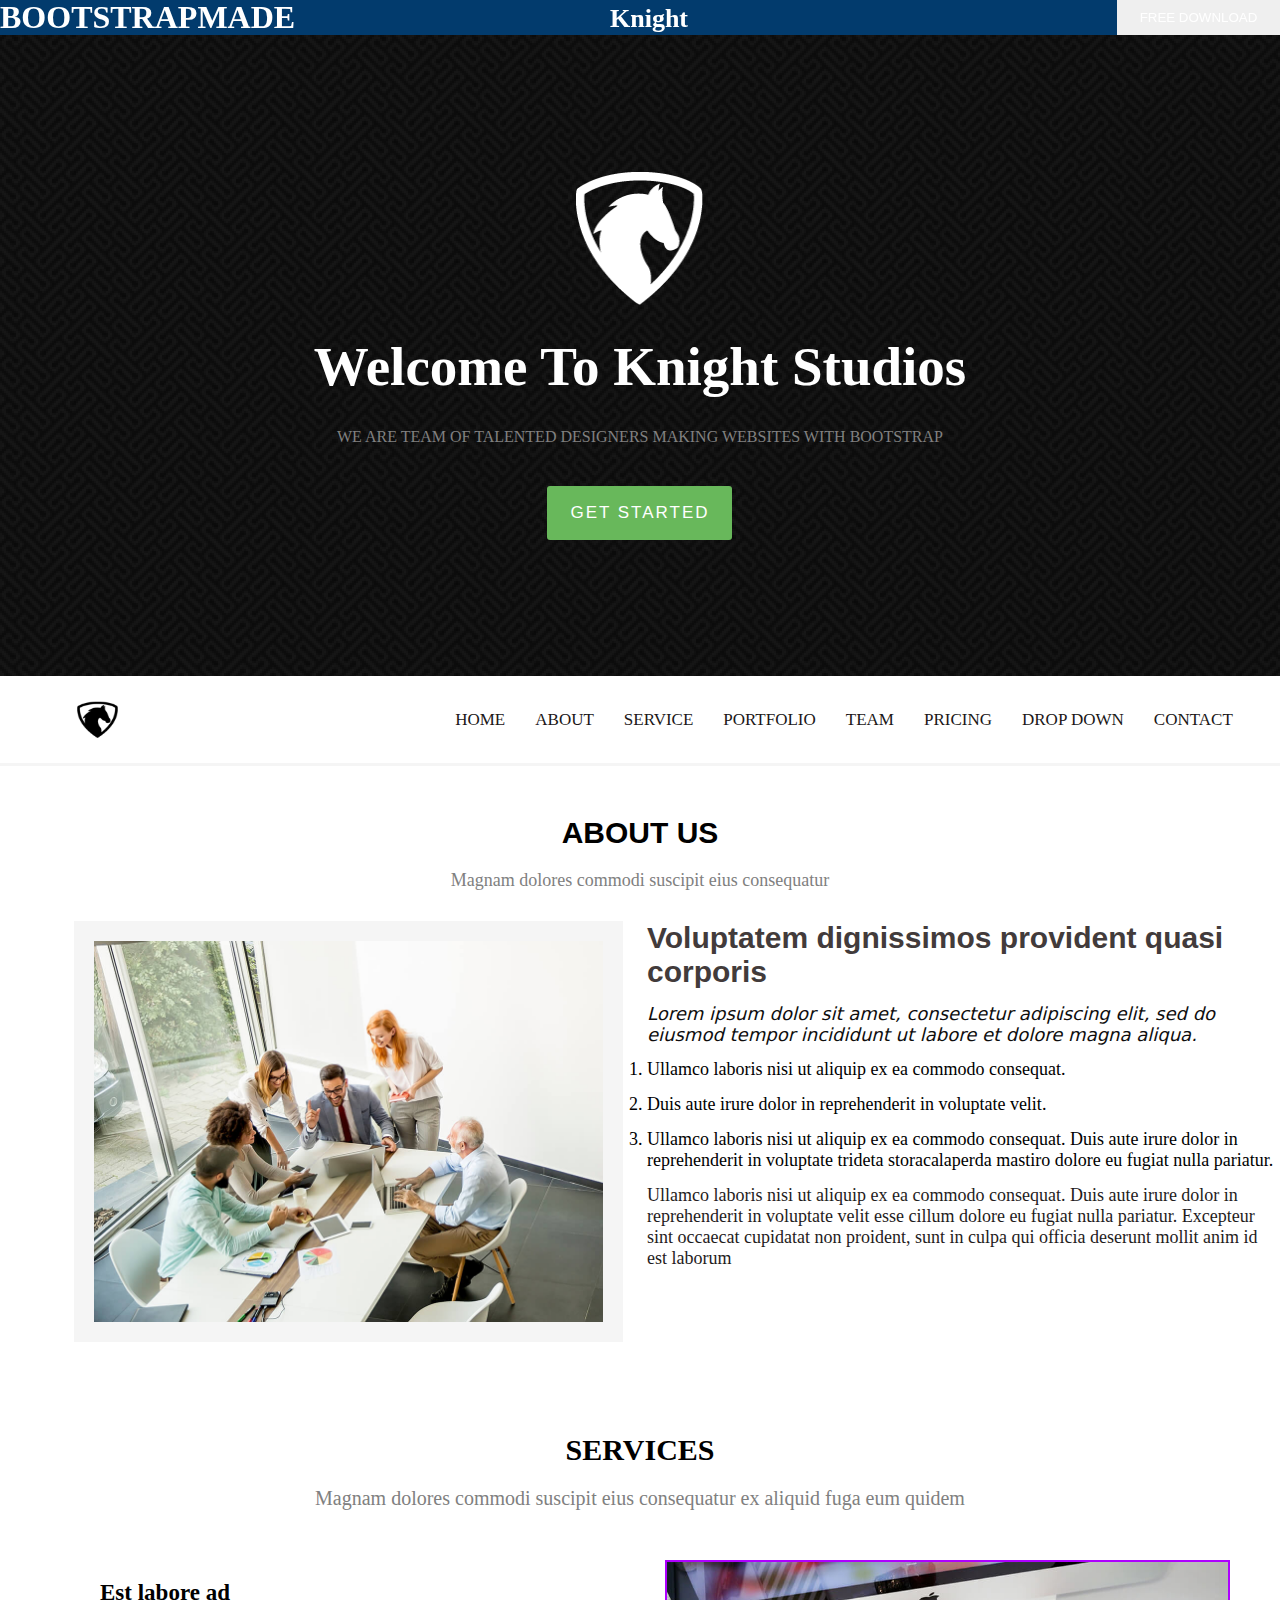
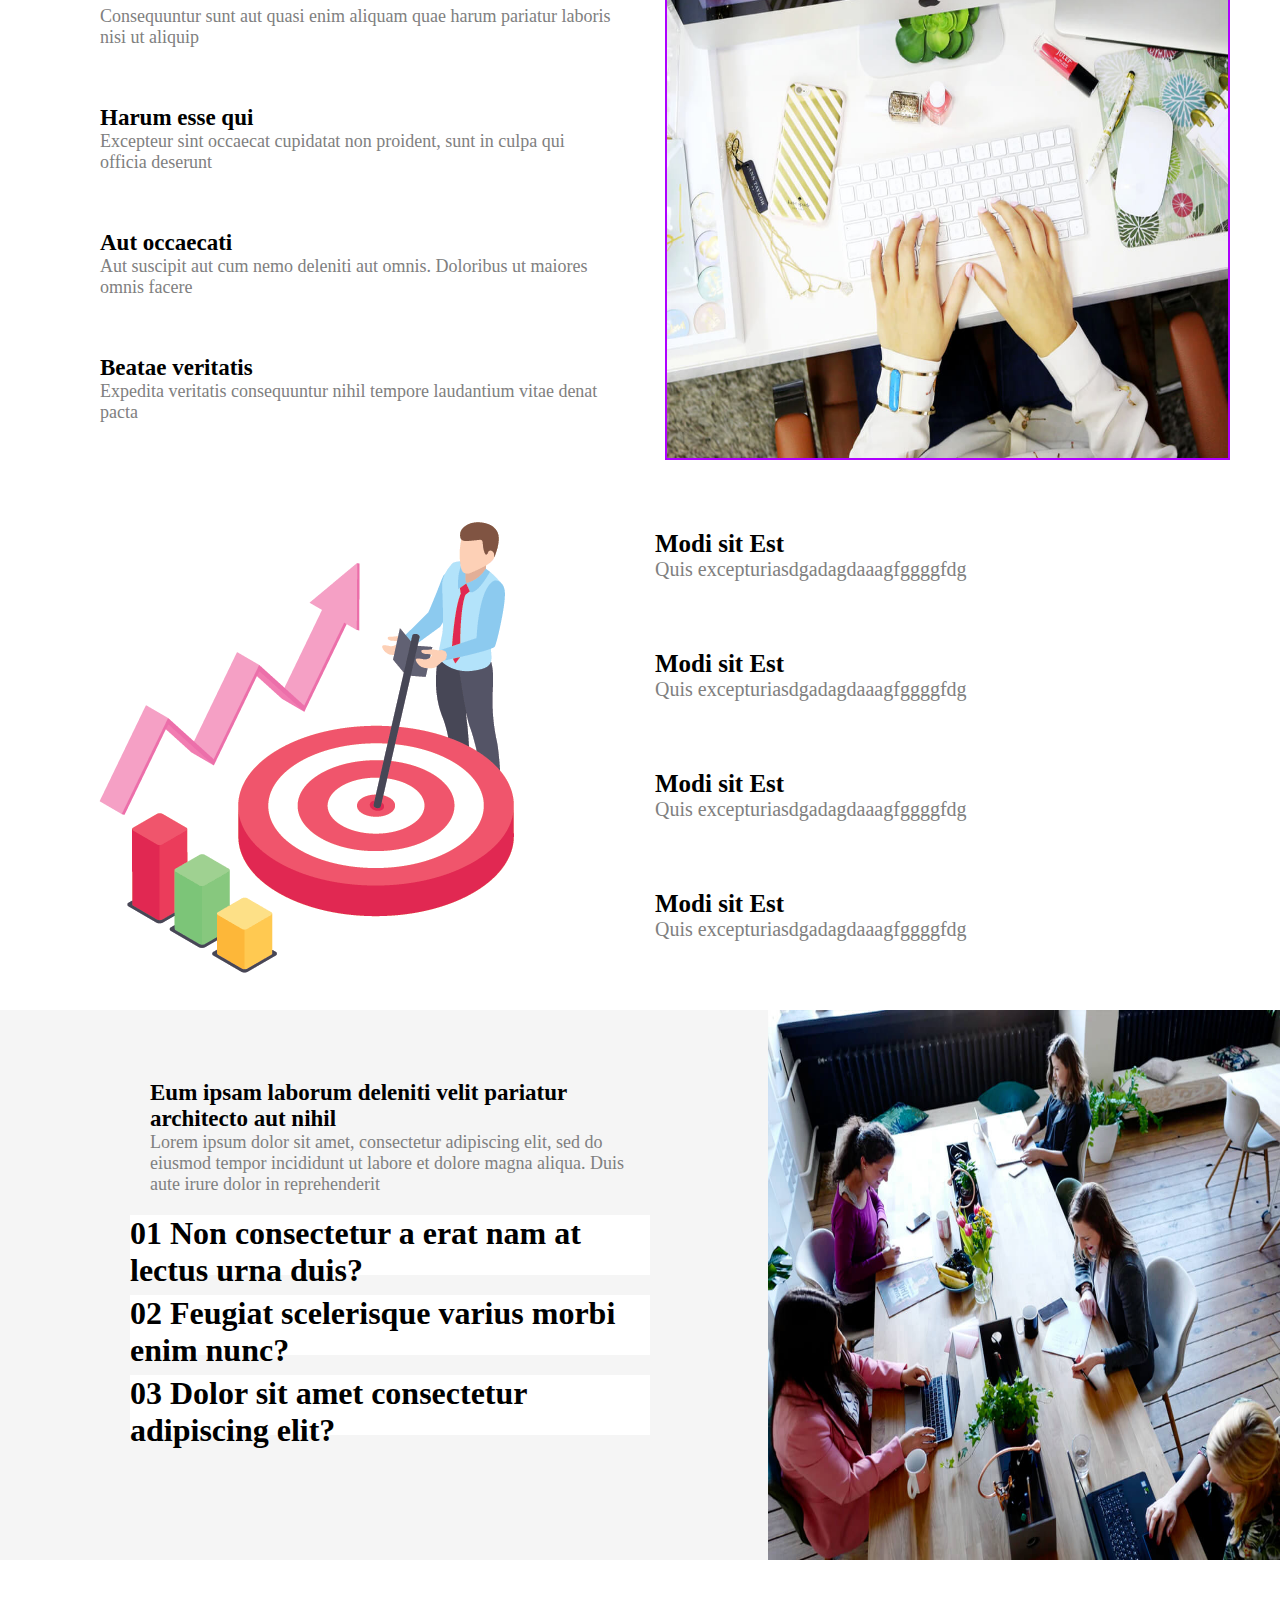
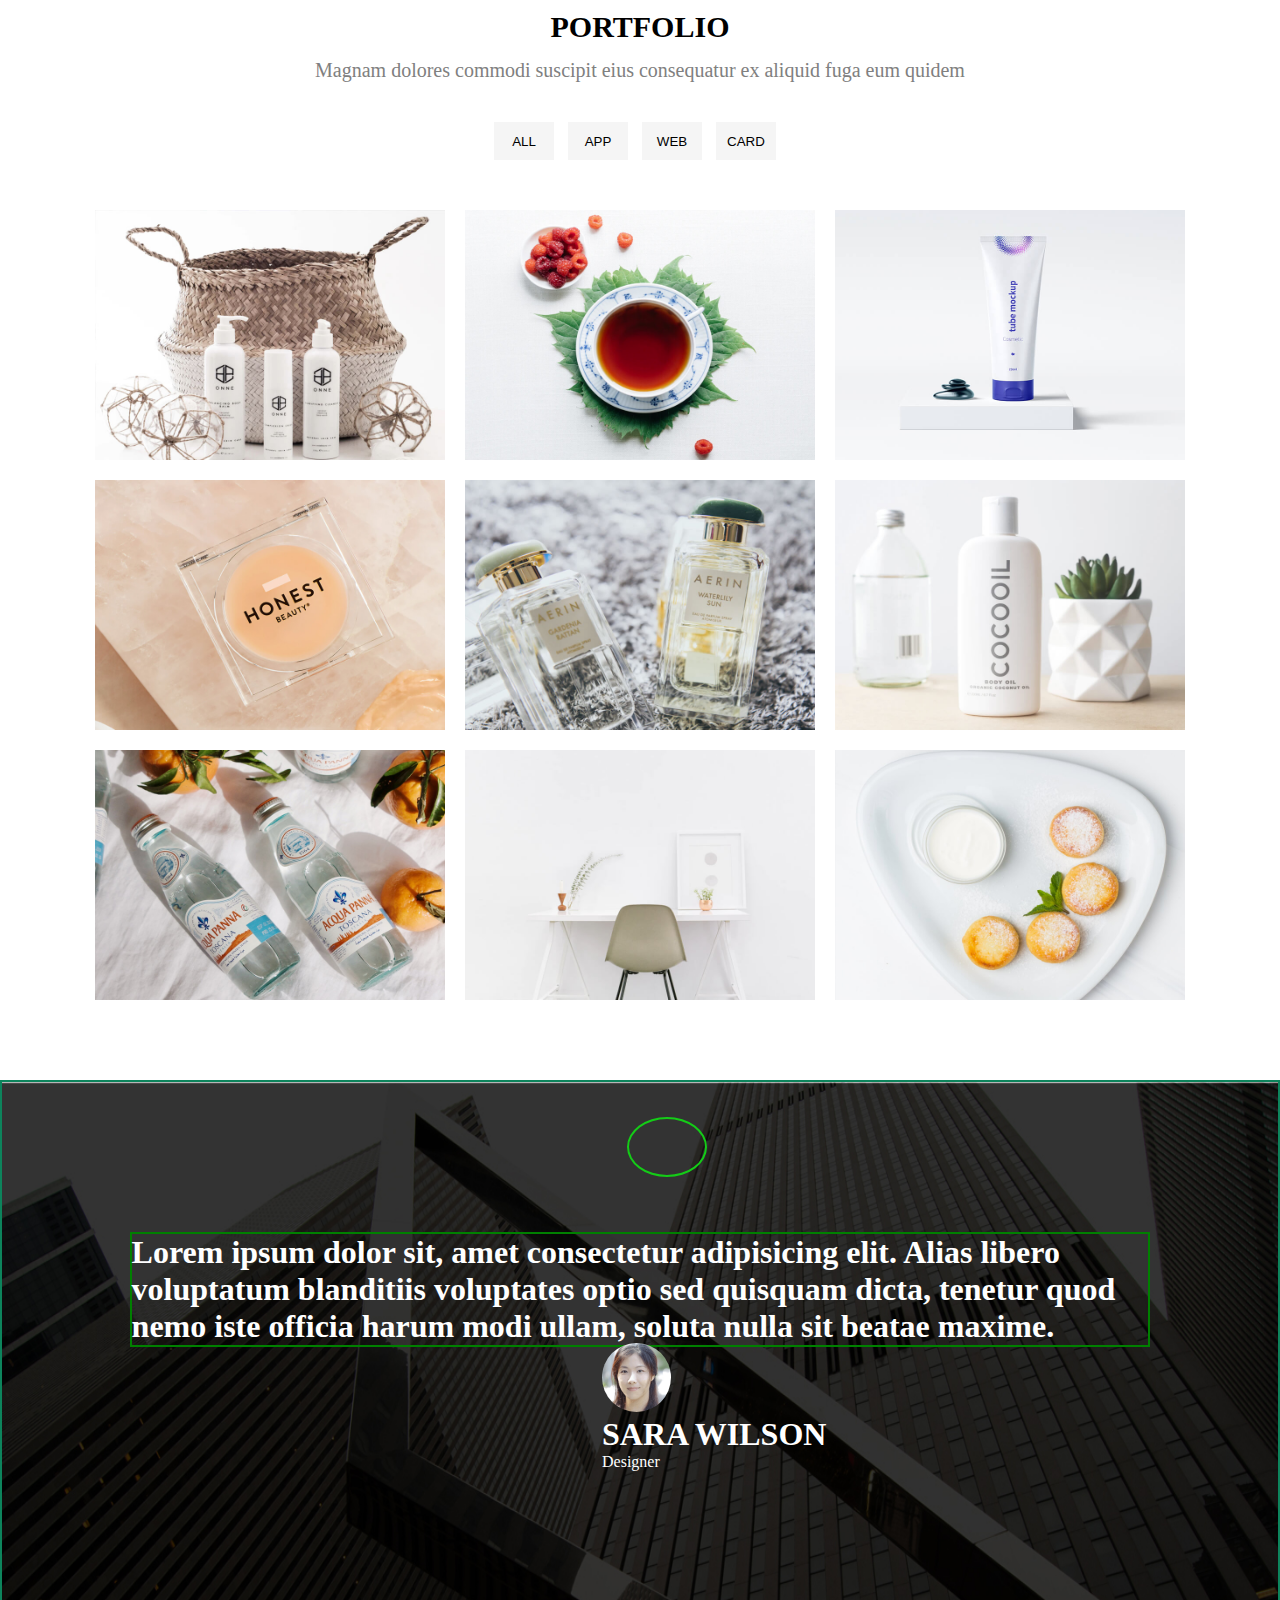
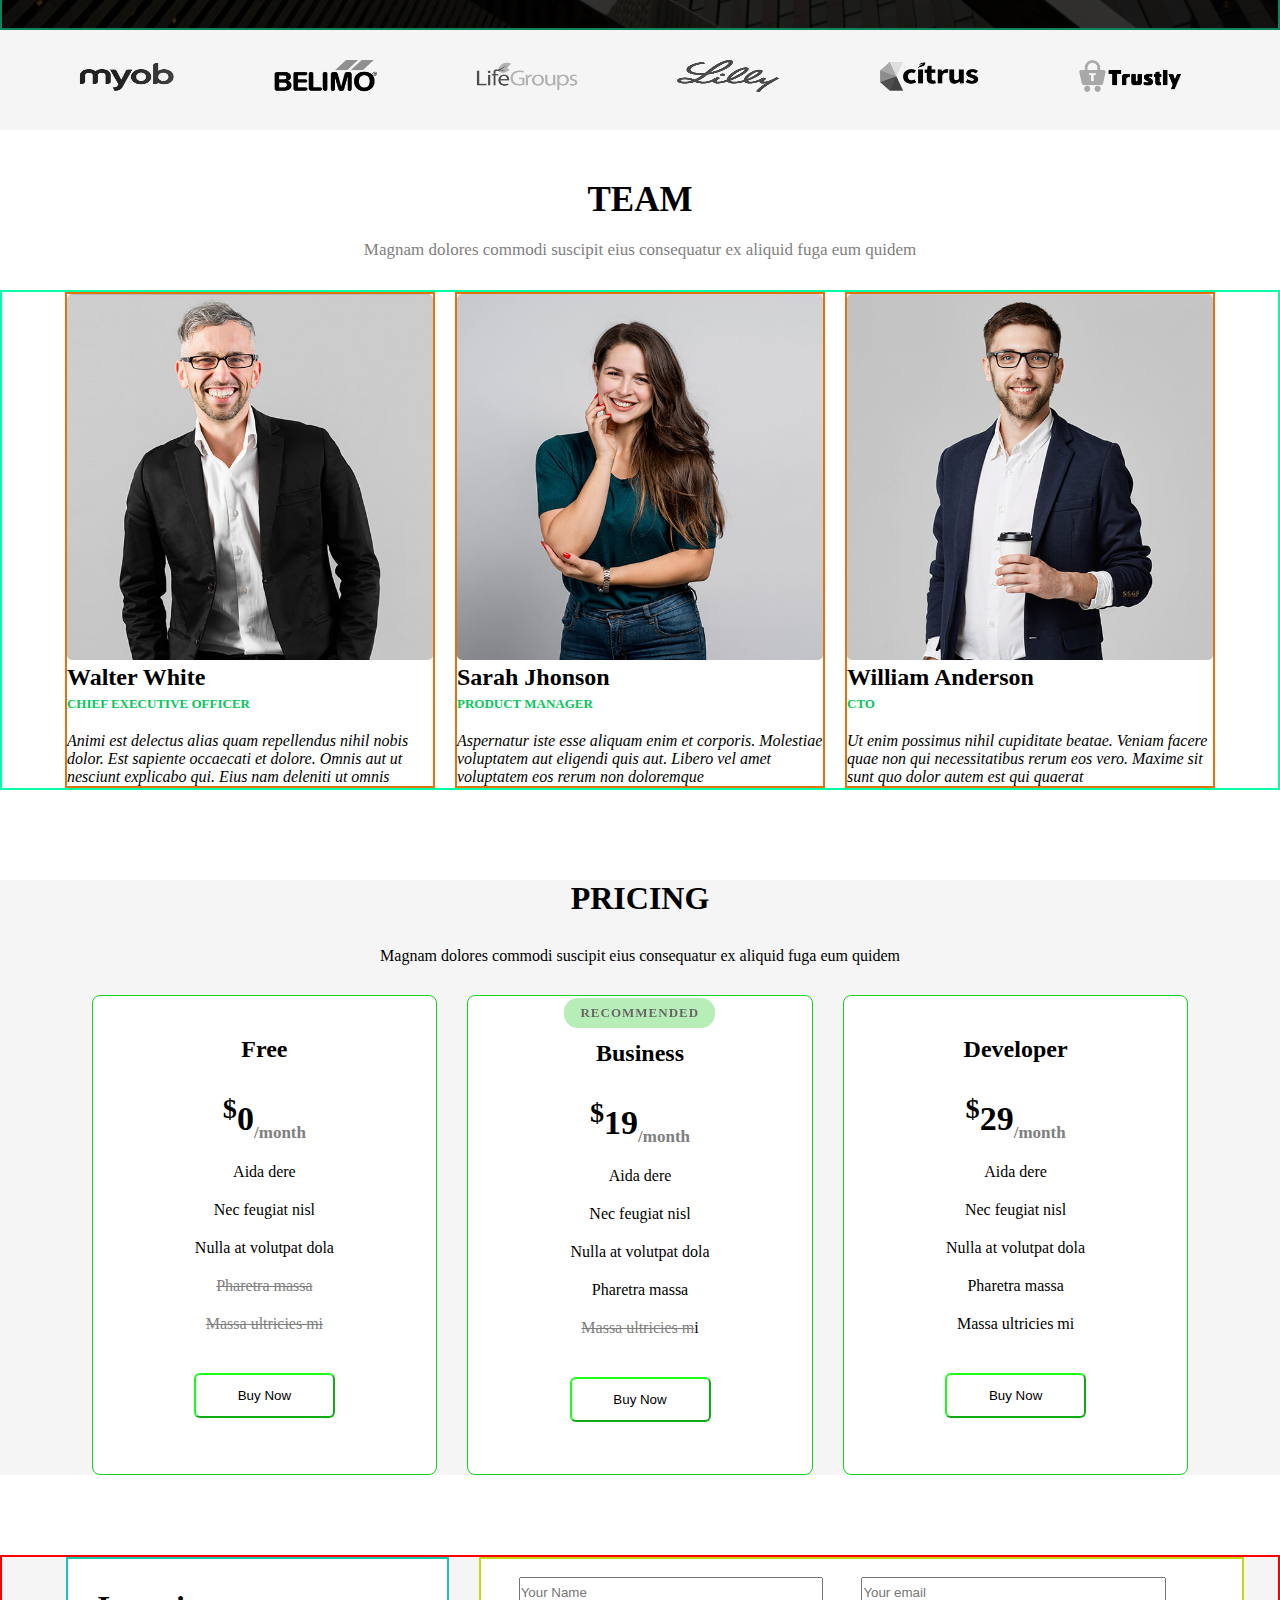
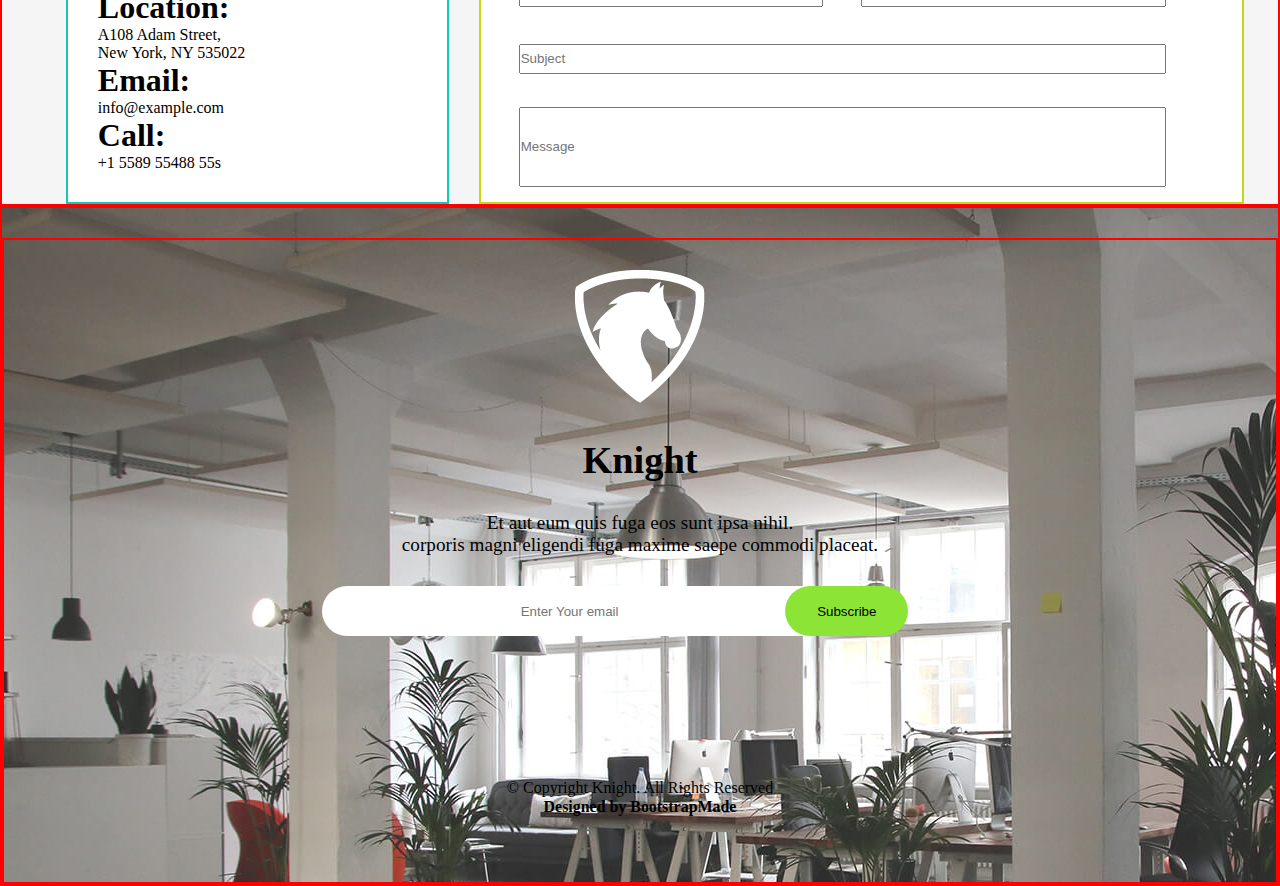
<file: index.html>
<!DOCTYPE html>
<html lang="en">

<head>
    <meta charset="UTF-8">
    <meta name="viewport" content="width=device-width, initial-scale=1.0">
    <title>GP</title>
    <link rel="stylesheet" href="https://cdnjs.cloudflare.com/ajax/libs/font-awesome/6.4.2/css/all.min.css"
        integrity="sha512-z3gLpd7yknf1YoNbCzqRKc4qyor8gaKU1qmn+CShxbuBusANI9QpRohGBreCFkKxLhei6S9CQXFEbbKuqLg0DA=="
        crossorigin="anonymous" referrerpolicy="no-referrer" />
    <link rel="stylesheet" href="./ass2.css">

</head>

<body>
    <section id="bootstrapemade">
        <div id="div1">
            <h1>bootstrapmade</h1>
            <i class="fa-solid fa-desktop"></i>
            <i class="fa-solid fa-tablet-screen-button"></i>
            <i class="fa-solid fa-mobile-screen-button"></i>
        </div>

        <div id="div2">
            <h1> Knight </h1>
        </div>

        <div id="divshare"> <a href="" <i class="fa-solid fa-arrow-up-right-from-square"></i></a></div>

        <div id="div3">
            <button>
                <i class="fa-solid fa-download"></i>
                Free download</button>
        </div>

    </section>
    <section id="knightpage">
        <div id="knightdiv">
            <img src="./hero-logo.png" alt="">
            <h1>Welcome To Knight Studios</h1>
            <p>WE ARE TEAM OF TALENTED DESIGNERS MAKING WEBSITES WITH BOOTSTRAP</p>
            <button>
                GET STARTED
            </button>
        </div>

    </section>
    <nav id="firstnav">
        <div id="ndiv1">
            <img src="./small logo for sticky nav.png" alt="">
        </div>
        <div id="ndiv2">
            <ul>
                <li><a href="#">HOME </a></li>
                <li><a href="#aboutdiv">ABOUT</a></li>
                <li><a href="#serivces">SERVICE</a></li>
                <li><a href="#portfolio">PORTFOLIO</a></li>
                <li><a href="#team">TEAM</a></li>
                <li><a href="#pricing">PRICING</a></li>
                <li><a href="#">DROP DOWN</a></li>
                <li><a href="#Maincontainer">CONTACT</a></li>
            </ul>
        </div>

    </nav>
    <!---------------------------- about--------------------------------------------- -->

    <section id="about">
        <div id="aboutdiv">
            <h1>about us</h1>
            <p>Magnam dolores commodi suscipit eius consequatur</p>

        </div>
        <div id="aboutcommondiv">
            <div>
                <img src="./aboutimg.jpg" alt="">
            </div>

            <div id="aboutdivcontent">
                <h1>
                    Voluptatem dignissimos provident quasi corporis
                </h1>

                <p>
                    Lorem ipsum dolor sit amet, consectetur adipiscing elit, sed do eiusmod tempor incididunt ut
                    labore
                    et dolore magna aliqua.
                </p>
                <li> Ullamco laboris nisi ut aliquip ex ea commodo consequat.</li>
                <li>Duis aute irure dolor in reprehenderit in voluptate velit.</li>
                <li>Ullamco laboris nisi ut aliquip ex ea commodo consequat. Duis aute irure dolor in reprehenderit
                    in
                    voluptate trideta storacalaperda mastiro dolore eu fugiat nulla pariatur.</li>

                <h4>
                    Ullamco laboris nisi ut aliquip ex ea commodo consequat. Duis aute irure dolor in reprehenderit in
                    voluptate velit esse cillum dolore eu fugiat nulla pariatur. Excepteur sint occaecat cupidatat non
                    proident, sunt in culpa qui officia deserunt mollit anim id est laborum
                </h4>
            </div>
        </div>

        </div>

    </section>
    <!-- --------------------SERVICES -------------------------------->

    <section id="serivces">

        <div id="divserivces">
            <h1>
                SERVICES
            </h1>
            <p>Magnam dolores commodi suscipit eius consequatur ex aliquid fuga eum quidem

            </p>

        </div>
        <!--.------------- section1 ----------->

        <section id="services1">
            <div id="div1">
                <div class="icon_heading_para">
                    <div class="services1_icon">
                        <i class="fa-solid fa-clipboard-list"></i>
                    </div>

                    <div class="heading_para">
                        <h1>
                            Est labore ad
                        </h1>
                        <p>
                            Consequuntur sunt aut quasi enim aliquam quae harum pariatur laboris nisi ut aliquip
                        </p>
                    </div>

                </div>
                <div class="icon_heading_para">
                    <div class="services1_icon">
                        <i class="fa-solid fa-cube"></i>
                    </div>

                    <div class="heading_para">
                        <h1>
                            Harum esse qui
                        </h1>
                        <p>
                            Excepteur sint occaecat cupidatat non proident, sunt in culpa qui officia deserunt </p>
                    </div>

                </div>
                <div class="icon_heading_para">
                    <div class="services1_icon">
                        <i class="fa-regular fa-images"></i>
                    </div>

                    <div class="heading_para">
                        <h1>
                            Aut occaecati
                        </h1>
                        <p>
                            Aut suscipit aut cum nemo deleniti aut omnis. Doloribus ut maiores omnis facere </p>
                    </div>

                </div>
                <div class="icon_heading_para">
                    <div class="services1_icon">
                        <i class="fa-solid fa-shield"></i>
                    </div>

                    <div class="heading_para">
                        <h1>
                            Beatae veritatis </h1>
                        <p>
                            Expedita veritatis consequuntur nihil tempore laudantium vitae denat pacta </p>
                    </div>

                </div>
            </div>
            <div id="div2">
                <img src="./services1.jpg" alt="">

            </div>


        </section>
        <!--.------------- section2 ----------->

        <section id="services2">

            <div id="imgdiv">
                <img src="./services2.png" alt="">
            </div>
            <div id="content">
                <div class="heading_para">
                    <h1>
                        Modi sit Est

                    </h1>
                    <p>
                        Quis excepturiasdgadagdaaagfggggfdg
                    </p>
                </div>
                <div class="heading_para">
                    <h1>
                        Modi sit Est

                    </h1>
                    <p>
                        Quis excepturiasdgadagdaaagfggggfdg
                    </p>
                </div>
                <div class="heading_para">
                    <h1>
                        Modi sit Est

                    </h1>
                    <p>
                        Quis excepturiasdgadagdaaagfggggfdg
                    </p>
                </div>
                <div class="heading_para">
                    <h1>
                        Modi sit Est

                    </h1>
                    <p>
                        Quis excepturiasdgadagdaaagfggggfdg
                    </p>
                </div>


            </div>

        </section>

        <!--.------------- section3 ----------->

        <section id="services3">

            <div id="Contentconainer">
                <div class="heading_para">
                    <h1>

                        Eum ipsam laborum deleniti velit pariatur architecto aut nihil
                    </h1>
                    <p>
                        Lorem ipsum dolor sit amet, consectetur adipiscing elit, sed do eiusmod tempor incididunt ut
                        labore et dolore magna aliqua. Duis aute irure dolor in reprehenderit
                    </p>
                </div>
                <div class="questions">
                    <h1>
                        01 Non consectetur a erat nam at lectus urna duis?
                    </h1>


                </div>
                <div class="questions">
                    <h1>
                        02 Feugiat scelerisque varius morbi enim nunc? </h1>


                </div>
                <div class="questions">
                    <h1>
                        03 Dolor sit amet consectetur adipiscing elit? </h1>


                </div>

            </div>

            <div id="imagecontainer">
                <img src="./serivces3.jpg" alt="">
            </div>
        </section>

    </section>


    <!--.------------- portfolio and 9 photos ----------->

    <section id="portfolio">
        <div id="portfolio_div">
            <h1>PORTFOLIO</h1>
            <p>Magnam dolores commodi suscipit eius consequatur ex aliquid fuga eum quidem</p>

            <button>ALL</button>
            <button>APP</button>
            <button>WEB</button>
            <button>CARD</button>
        </div>


        <section id="photos">

            <div class="inner">
                <img src="./portfolio-1.jpg" alt="">

                <div class="outer">
                    <div class="outer1"></div>
                    <div class="text">
                        <h1>App 1</h1>
                        <p>
                            APP
                        </p>
                        <ul>
                            <li><a href="https://bootstrapmade.com/demo/Knight/"><i class="fa-solid fa-plus"></i></a>
                            </li>
                            <li><a href="https://bootstrapmade.com/demo/Knight/"><i class="fa-solid fa-link"></i></a>
                            </li>
                        </ul>
                    </div>
                    <div class="outer2">

                    </div>

                </div>
            </div>
            <div class="inner">
                <img src="./portfolio-2.jpg" alt="">

                <div class="outer">
                    <div class="outer1"></div>
                    <div class="text">
                        <h1>Web 3</h1>
                        <p>
                            WEB
                        </p>
                        <ul>
                            <li><a href="https://bootstrapmade.com/demo/Knight/"><i class="fa-solid fa-plus"></i></a>
                            </li>
                            <li><a href="https://bootstrapmade.com/demo/Knight/"><i class="fa-solid fa-link"></i></a>
                            </li>
                        </ul>
                    </div>
                    <div class="outer2">

                    </div>

                </div>
            </div>
            <div class="inner">
                <img src="./portfolio-3.jpg" alt="">

                <div class="outer">
                    <div class="outer1"></div>
                    <div class="text">
                        <h1>App 2</h1>
                        <p>
                            APP
                        </p>
                        <ul>
                            <li><a href="https://bootstrapmade.com/demo/Knight/"><i class="fa-solid fa-plus"></i></a>
                            </li>
                            <li><a href="https://bootstrapmade.com/demo/Knight/"><i class="fa-solid fa-link"></i></a>
                            </li>
                        </ul>
                    </div>
                    <div class="outer2">

                    </div>

                </div>
            </div>
            <div class="inner">
                <img src="./portfolio-4.jpg" alt="">

                <div class="outer">
                    <div class="outer1"></div>
                    <div class="text">
                        <h1>Card 2</h1>
                        <p>
                            CARD
                        </p>
                        <ul>
                            <li><a href="https://bootstrapmade.com/demo/Knight/"><i class="fa-solid fa-plus"></i></a>
                            </li>
                            <li><a href="https://bootstrapmade.com/demo/Knight/"><i class="fa-solid fa-link"></i></a>
                            </li>
                        </ul>
                    </div>
                    <div class="outer2">

                    </div>

                </div>
            </div>
            <div class="inner">
                <img src="./portfolio-5.jpg" alt="">

                <div class="outer">
                    <div class="outer1"></div>
                    <div class="text">
                        <h1>Web 2</h1>
                        <p>
                            WEB
                        </p>
                        <ul>
                            <li><a href="https://bootstrapmade.com/demo/Knight/"><i class="fa-solid fa-plus"></i></a>
                            </li>
                            <li><a href="https://bootstrapmade.com/demo/Knight/"><i class="fa-solid fa-link"></i></a>
                            </li>
                        </ul>
                    </div>
                    <div class="outer2">

                    </div>

                </div>
            </div>
            <div class="inner">
                <img src="./portfolio-6.jpg" alt="">

                <div class="outer">
                    <div class="outer1"></div>
                    <div class="text">
                        <h1>App 3</h1>
                        <p>
                            APP
                        </p>
                        <ul>
                            <li><a href="https://bootstrapmade.com/demo/Knight/"><i class="fa-solid fa-plus"></i></a>
                            </li>
                            <li><a href="https://bootstrapmade.com/demo/Knight/"><i class="fa-solid fa-link"></i></a>
                            </li>
                        </ul>
                    </div>
                    <div class="outer2">

                    </div>

                </div>
            </div>
            <div class="inner">
                <img src="./portfolio-7.jpg" alt="">

                <div class="outer">
                    <div class="outer1"></div>
                    <div class="text">
                        <h1>Card 1</h1>
                        <p>
                            CARD
                        </p>
                        <ul>
                            <li><a href="https://bootstrapmade.com/demo/Knight/"><i class="fa-solid fa-plus"></i></a>
                            </li>
                            <li><a href="https://bootstrapmade.com/demo/Knight/"><i class="fa-solid fa-link"></i></a>
                            </li>
                        </ul>
                    </div>
                    <div class="outer2">

                    </div>

                </div>
            </div>
            <div class="inner">
                <img src="./portfolio-8.jpg" alt="">

                <div class="outer">
                    <div class="outer1"></div>
                    <div class="text">
                        <h1>Card 3</h1>
                        <p>
                            CARD
                        </p>
                        <ul>
                            <li><a href="https://bootstrapmade.com/demo/Knight/"><i class="fa-solid fa-plus"></i></a>
                            </li>
                            <li><a href="https://bootstrapmade.com/demo/Knight/"><i class="fa-solid fa-link"></i></a>
                            </li>
                        </ul>
                    </div>
                    <div class="outer2">

                    </div>

                </div>
            </div>
            <div class="inner">
                <img src="./portfolio-9.jpg" alt="">

                <div class="outer">
                    <div class="outer1"></div>
                    <div class="text">
                        <h1>Web 3</h1>
                        <p>
                            WEB
                        </p>
                        <ul>
                            <li><a href="https://bootstrapmade.com/demo/Knight/"><i class="fa-solid fa-plus"></i></a>
                            </li>
                            <li><a href="https://bootstrapmade.com/demo/Knight/"><i class="fa-solid fa-link"></i></a>
                            </li>
                        </ul>
                    </div>
                    <div class="outer2">

                    </div>

                </div>
            </div>


        </section>
    </section>


    <!-- --------------------------------Feedback-------------------------------------------------- -->
    <section id="feedback">


        <img src="./testimonials-bg.jpg" alt="">

        <div id="iconbox"><i class="fa-solid fa-quote-right"></i>

        </div>

        <div id="tesimony">
            <h1> Lorem ipsum dolor sit, amet consectetur adipisicing elit. Alias libero voluptatum blanditiis voluptates
                optio sed quisquam dicta, tenetur quod nemo iste officia harum modi ullam, soluta nulla sit beatae
                maxime.

            </h1>

        </div>
        <div id="tesimonyimg">
            <img src="./testimonials-2.jpg" alt="">
            <h1>SARA WILSON</h1>
            <P>Designer</P>
        </div>


    </section>

    <!-- ----------------------------navbar------------------------------------------------------ -->

    <nav id="clientlogo">


        <div><img src="./client-1.png"></div>
        <div><img src="./client-2.png"></div>
        <div><img src="./client-3.png"></div>
        <div><img src="./client-4.png"></div>
        <div><img src="./client-5.png"></div>
        <div><img src="./client-6.png"></div>


    </nav>
    <!------------------------------ team ------------------------------------------------------->

    <section id="team">

        <div id="intro">
            <h1>
                TEAM
            </h1>
            <p>
                Magnam dolores commodi suscipit eius consequatur ex aliquid fuga eum quidem
            </p>
        </div>

        <div id="container">

            <div class="singlecard">
                <img src="./team-1 (1).jpg" alt="">
                <h1>Walter White</h1>
                <h4>CHIEF EXECUTIVE OFFICER</h4>
                <p>
                    Animi est delectus alias quam repellendus nihil nobis dolor. Est sapiente occaecati et dolore. Omnis
                    aut ut nesciunt explicabo qui. Eius nam deleniti ut omnis
                </p>
                <div id="effect">
                    <i class="fa-brands fa-twitter"></i>
                    <i class="fa-brands fa-facebook"></i>
                    <i class="fa-brands fa-instagram"></i>
                    <i class="fa-brands fa-linkedin"></i>
                </div>
            </div>
            <div class="singlecard">
                <img src="./team-2 (1).jpg" alt="">
                <h1>Sarah Jhonson</h1>
                <h4>PRODUCT MANAGER</h4>
                <p>
                    Aspernatur iste esse aliquam enim et corporis. Molestiae voluptatem aut eligendi quis aut. Libero
                    vel amet voluptatem eos rerum non doloremque </p>
                <div id="effect">
                    <i class="fa-brands fa-twitter"></i>
                    <i class="fa-brands fa-facebook"></i>
                    <i class="fa-brands fa-instagram"></i>
                    <i class="fa-brands fa-linkedin"></i>
                </div>
            </div>
            <div class="singlecard">
                <img src="./team-3 (1).jpg" alt="">
                <h1>William Anderson</h1>
                <h4>CTO</h4>
                <p>
                    Ut enim possimus nihil cupiditate beatae. Veniam facere quae non qui necessitatibus rerum eos vero.
                    Maxime sit sunt quo dolor autem est qui quaerat </p>
                <div id="effect">
                    <i class="fa-brands fa-twitter"></i>
                    <i class="fa-brands fa-facebook"></i>
                    <i class="fa-brands fa-instagram"></i>
                    <i class="fa-brands fa-linkedin"></i>
                </div>
            </div>

        </div>


    </section>

    <!------------------------------ PRICING------------------------------------------------------------ -->
    <section id="pricing">

        <h1 style="margin-top: 50px;">PRICING</h1>
        <p>Magnam dolores commodi suscipit eius consequatur ex aliquid fuga eum quidem</p>

        <div id="all_prices">

            <div class="card">
                <h2>Free</h2>
                <h1><sup>$</sup>0<sub style="color: grey;font-size: 17px;">/month</sub></h1>
                <p>
                    Aida dere
                </p>
                <p>
                    Nec feugiat nisl

                </p>
                <p>Nulla at volutpat dola</p>
                <p> <s style="  color: grey;">Pharetra massa</s> </p>
                <p><s style="  color: grey;">Massa ultricies mi</s></p>

                <button>Buy Now</button>
            </div>
            <div id="middle" class="card">
                <h3>RECOMMENDED</h3>
                <h2>Business</h2>
                <h1><sup>$</sup>19<sub style="color: grey;font-size: 17px;">/month</sub></h1>
                <p>
                    Aida dere
                </p>
                <p>
                    Nec feugiat nisl

                </p>
                <p>Nulla at volutpat dola</p>
                <p>Pharetra massa</p>
                <p><s style="  color: grey;">Massa ultricies m</s>i</p>
                <button>Buy Now</button>

            </div>
            <div class="card">
                <h2>Developer</h2>
                <h1><sup>$</sup>29<sub style="color: grey;font-size: 17px;">/month</sub></h1>
                <p>
                    Aida dere
                </p>
                <p>
                    Nec feugiat nisl

                </p>
                <p>Nulla at volutpat dola</p>
                <p>Pharetra massa</p>
                <p>Massa ultricies mi</p>
                <button>Buy Now</button>

            </div>

        </div>
    </section>

    <!----------------------------- contatct ------------------------------------------>
    <section id="Maincontainer">

        <div></div>

        <div id="leftcontainer">

            <i class="fa-solid fa-location-dot"></i>

            <div class="Name">
                <h1>Location:</h1>
                <p>A108 Adam Street,<br>
                    New York, NY 535022</p>

            </div>
            <i class="fa-solid fa-location-dot"></i>

            <div class="Name">
                <h1>Email:</h1>
                <p>info@example.com
                </p>

            </div>
            <i class="fa-solid fa-location-dot"></i>

            <div class="Name">
                <h1>Call:</h1>
                <p>+1 5589 55488 55s</p>

            </div>



        </div>

        <!-- ---------------------------------form --------------------------------------------------------->
        <div id="rightcontainer">



            <input style="width: 40%;height: 30px;" type="text" placeholder="Your Name">


            <input style="width: 40%;height: 30px;" type="text" placeholder="Your email">

            <br><br>


            <input style="width: 85%;height: 30px;" type="text" placeholder="Subject"> <br><br>


            <input style="width: 85% ;height: 80px;" type="text" placeholder="Message"> <br>






        </div>

    </section>

    <!----------------------------- footer------------------------------------------ -->
    <footer>
        <div id="conatiner">
            <img src="./hero-logo.png" alt="">
            <h1>Knight</h1>
            <p>Et aut eum quis fuga eos sunt ipsa nihil. <br> corporis magni eligendi fuga maxime saepe commodi
                placeat.

            </p>

            <input type="search" placeholder="Enter Your email">


            <button>Subscribe</button>

            <div id="footericons">

                <i class="fa-brands fa-twitter"></i>
                <i class="fa-brands fa-facebook"></i>
                <i class="fa-brands fa-instagram"></i>
                <i class="fa-brands fa-skype"></i>
                <i class="fa-brands fa-linkedin"></i>

            </div>
            <br><br><br><br><br>
            <small>
                © Copyright Knight. All Rights Reserved


            </small>
            <h5>
                Designed by BootstrapMade
            </h5>
            <br><br><br>


        </div>

    </footer>

</body>

</html>
</file>
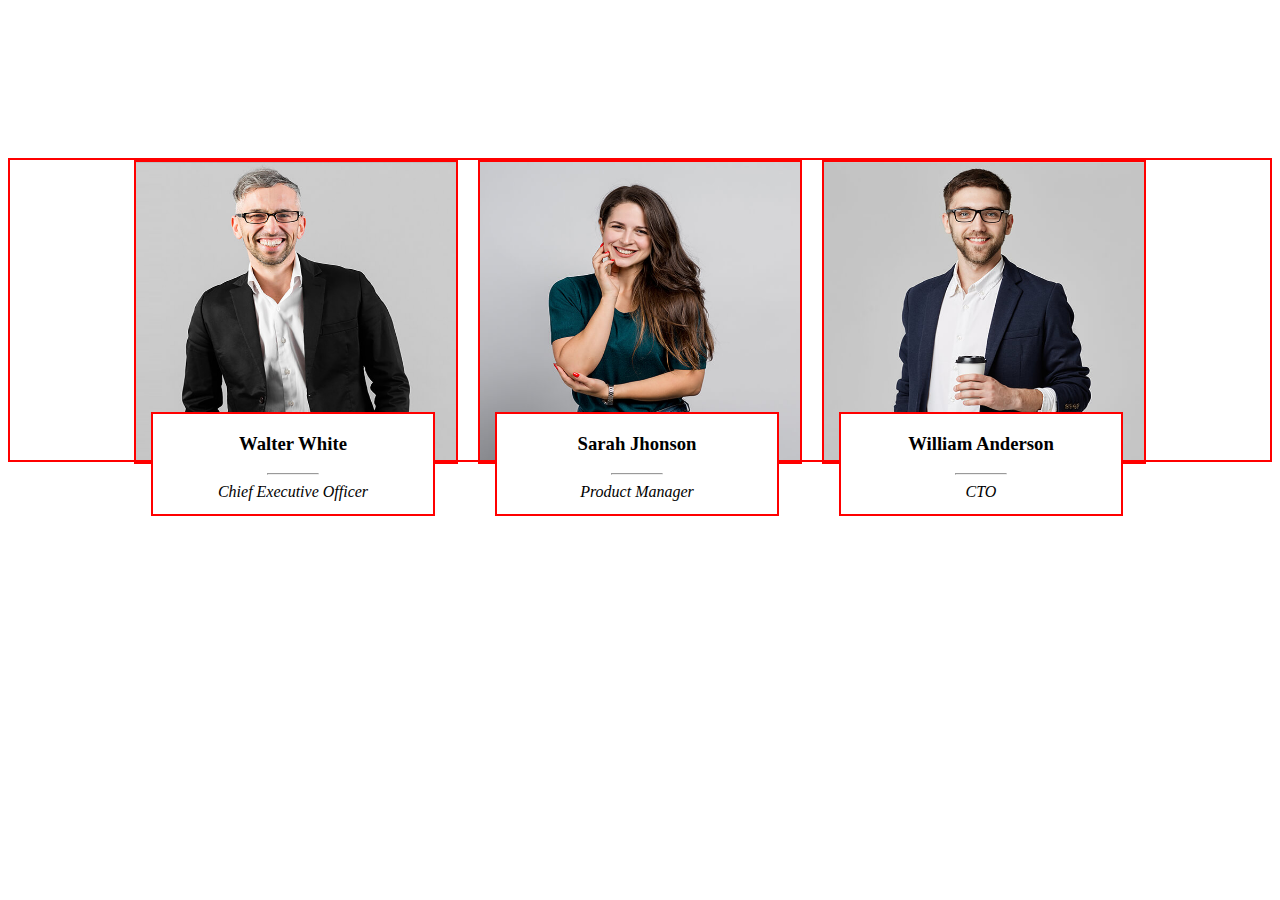
<file: ass1.html>
<!DOCTYPE html>
<html lang="en">

<head>
    <meta charset="UTF-8">
    <meta name="viewport" content="width=device-width, initial-scale=1.0">
    <title>Document</title>
    <link rel="stylesheet" href="https://cdnjs.cloudflare.com/ajax/libs/font-awesome/6.4.2/css/all.min.css"
        integrity="sha512-z3gLpd7yknf1YoNbCzqRKc4qyor8gaKU1qmn+CShxbuBusANI9QpRohGBreCFkKxLhei6S9CQXFEbbKuqLg0DA=="
        crossorigin="anonymous" referrerpolicy="no-referrer" />

    <link rel="stylesheet" href="./ass1.css">
</head>

<body>
    <section>
        <div >
            <img src="./team-1.jpg" alt="">
            <div class="intro">
                <h3>Walter White</h3>
                <hr>
                <i>Chief Executive Officer</i>
            </div>
        </div>
        <div>
            <img src="team-2.jpg" alt="">
            <div class="intro">
                <h3>Sarah Jhonson</h3>
                <hr>
                <i>Product Manager</i>

            </div>
        </div>
        <div>
            <img src="team-3.jpg" alt="">
            <div class="intro">
                <h3>William Anderson</h3>
                <hr>
                <i>CTO</i>
             <ul>
                <li><i class="fa-brands fa-twitter"></i></li>
                <li><i class="fa-brands fa-facebook"></i></li>
                <li><i class="fa-brands fa-instagram"></i></li>
                <li><i class="fa-brands fa-linkedin"></i></li>
             </ul>

            </div>
        </div>
    </section>



</body>

</html>
</file>
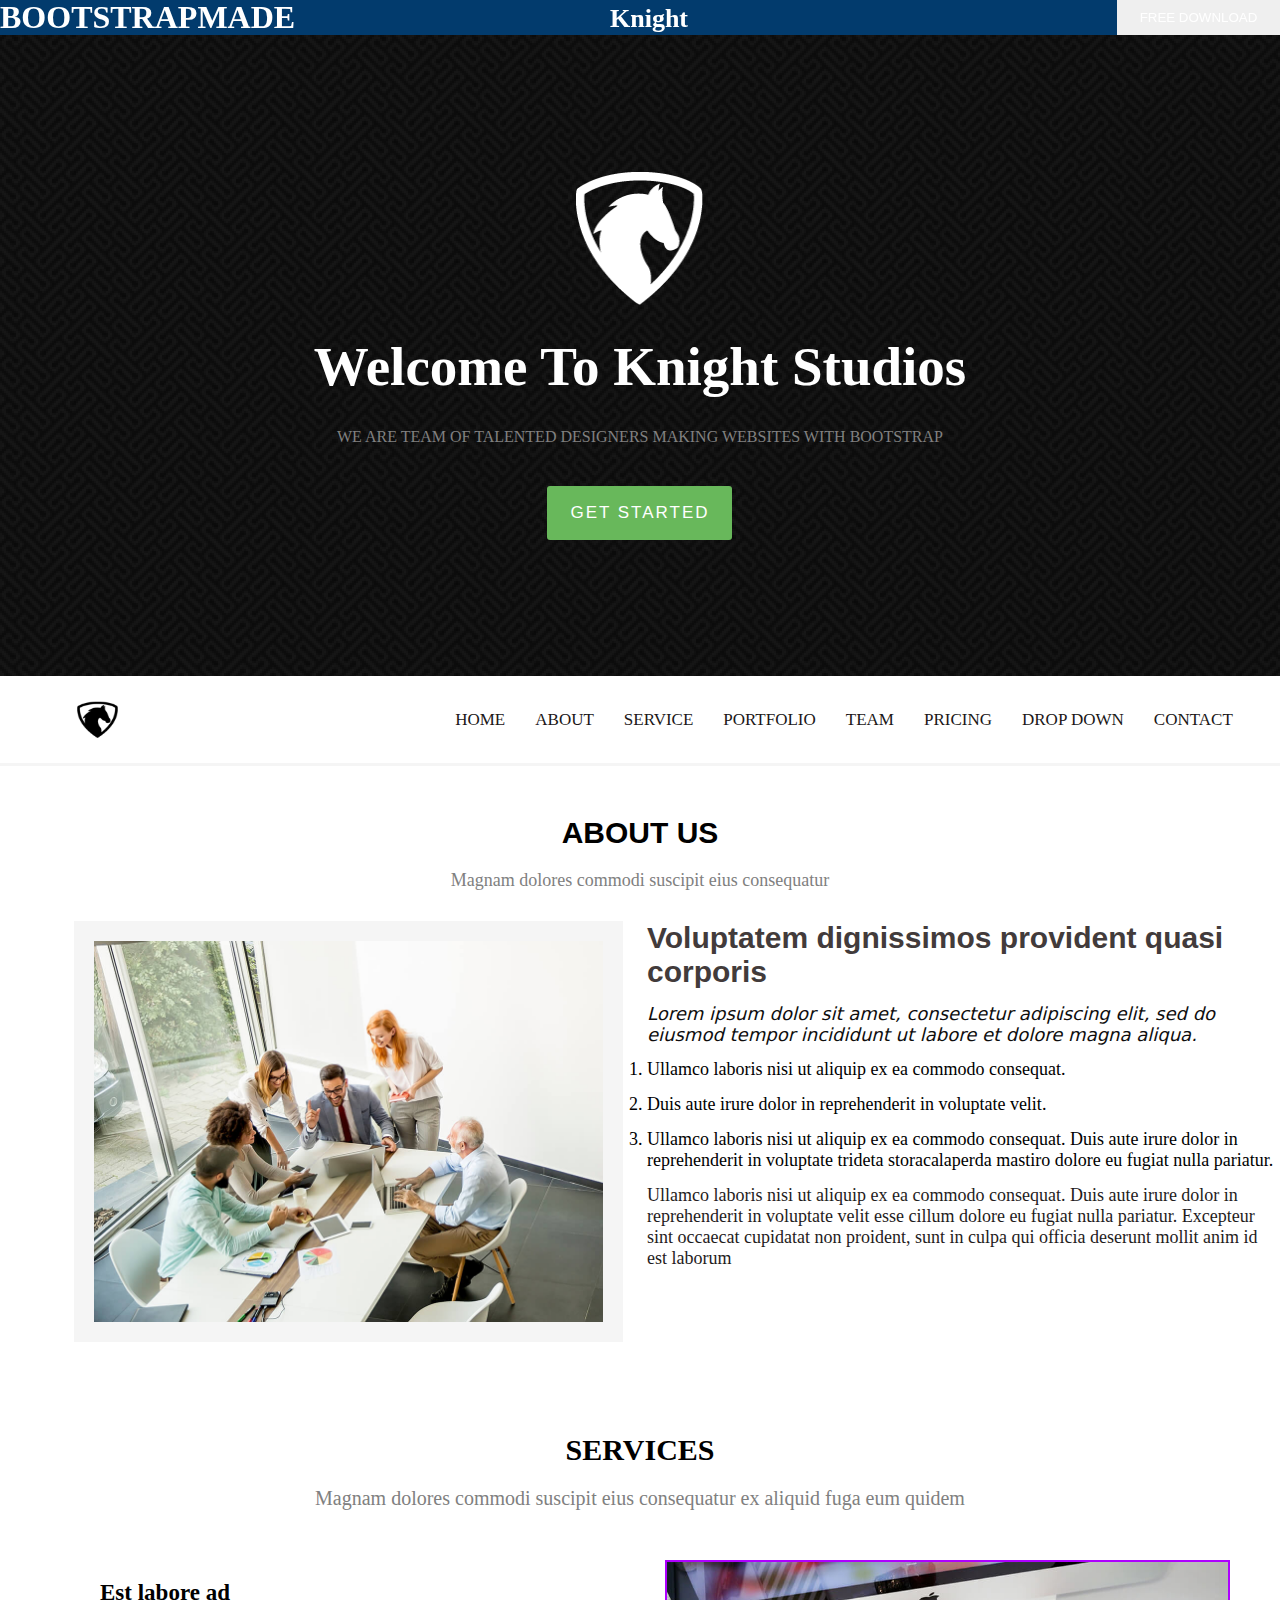
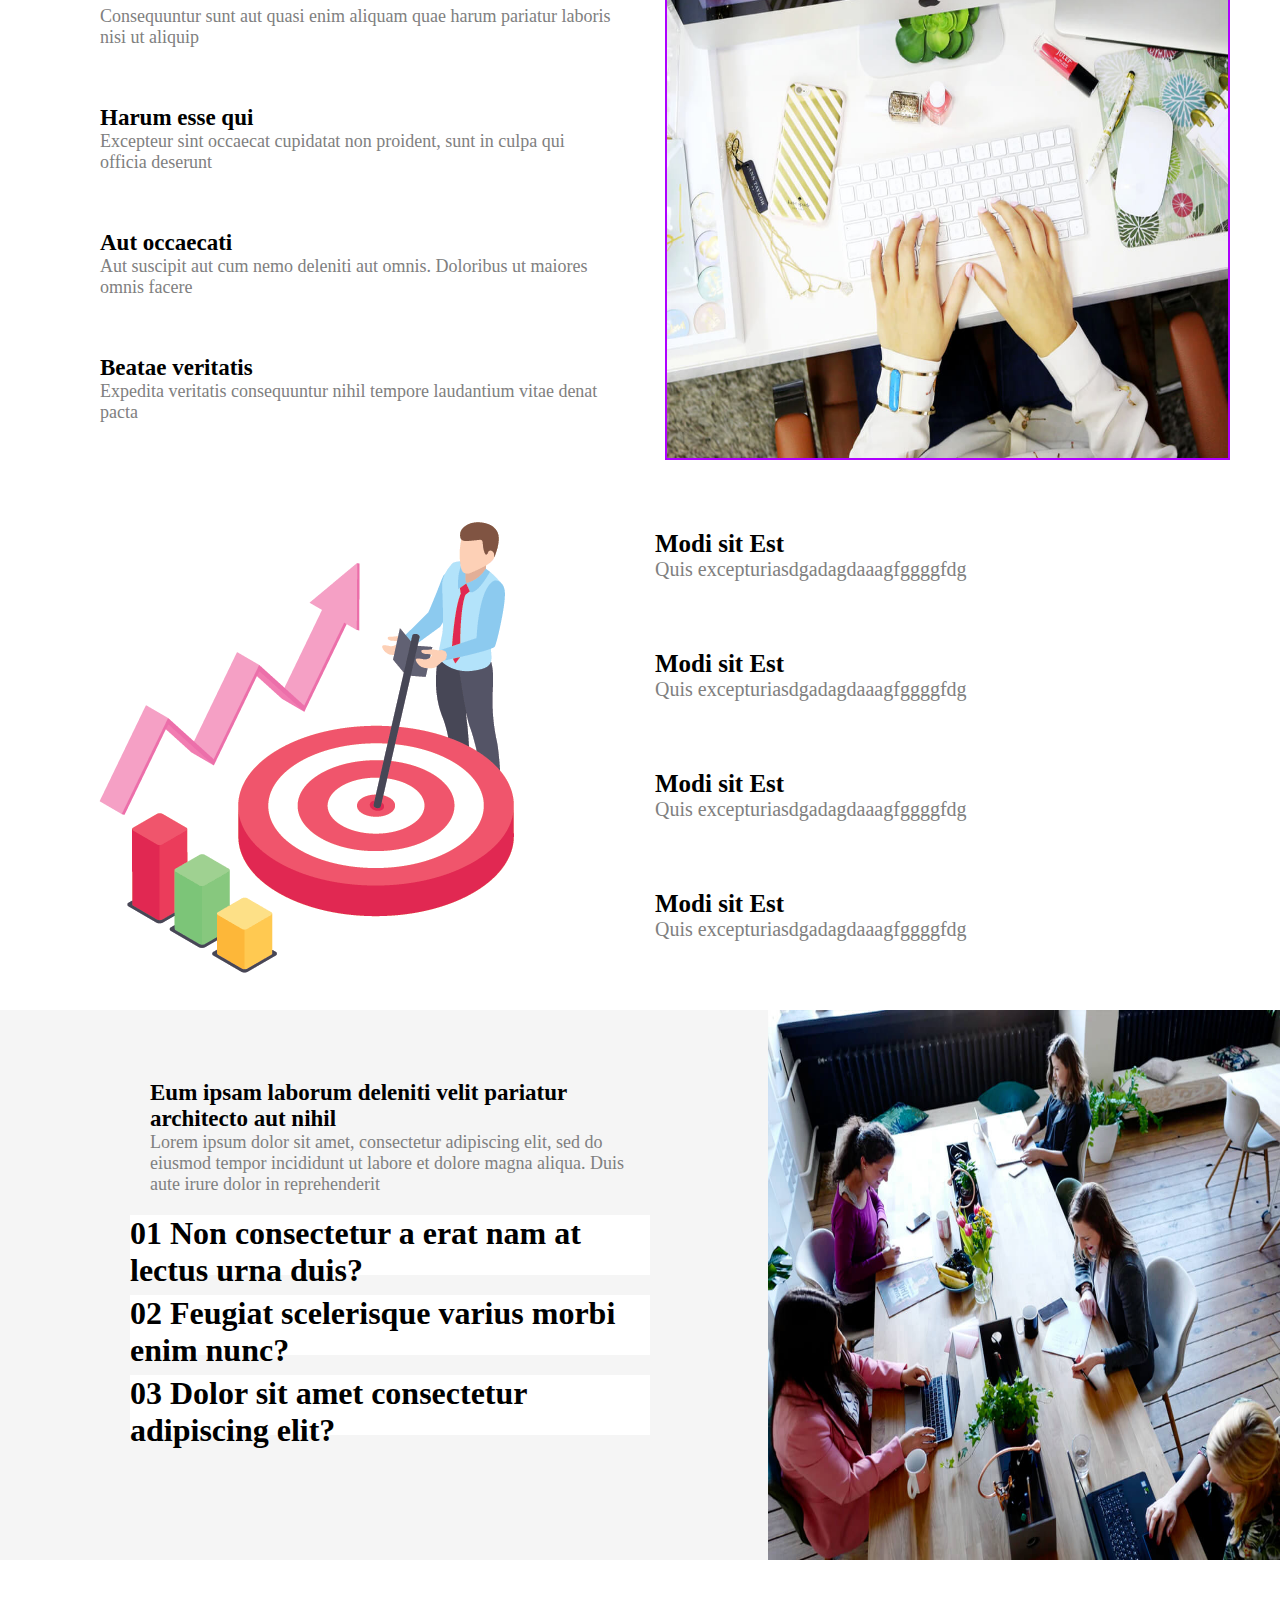
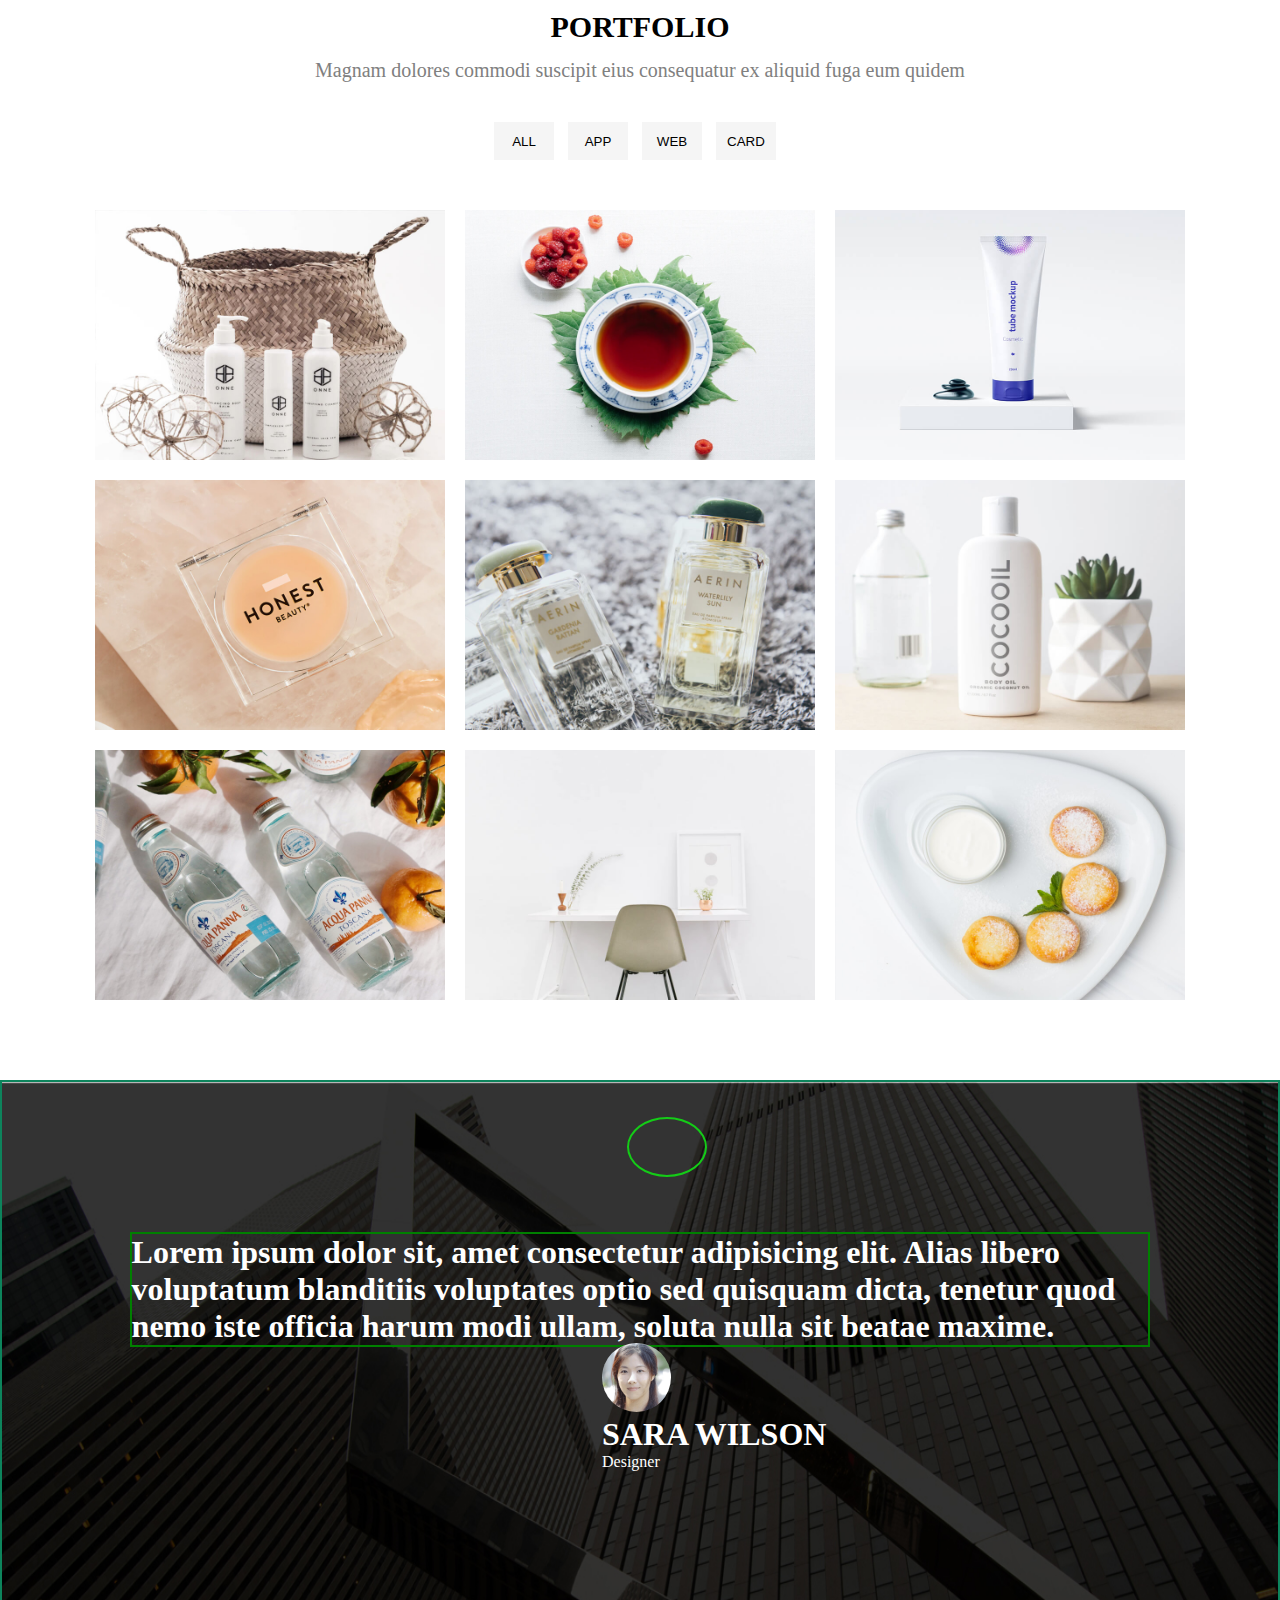
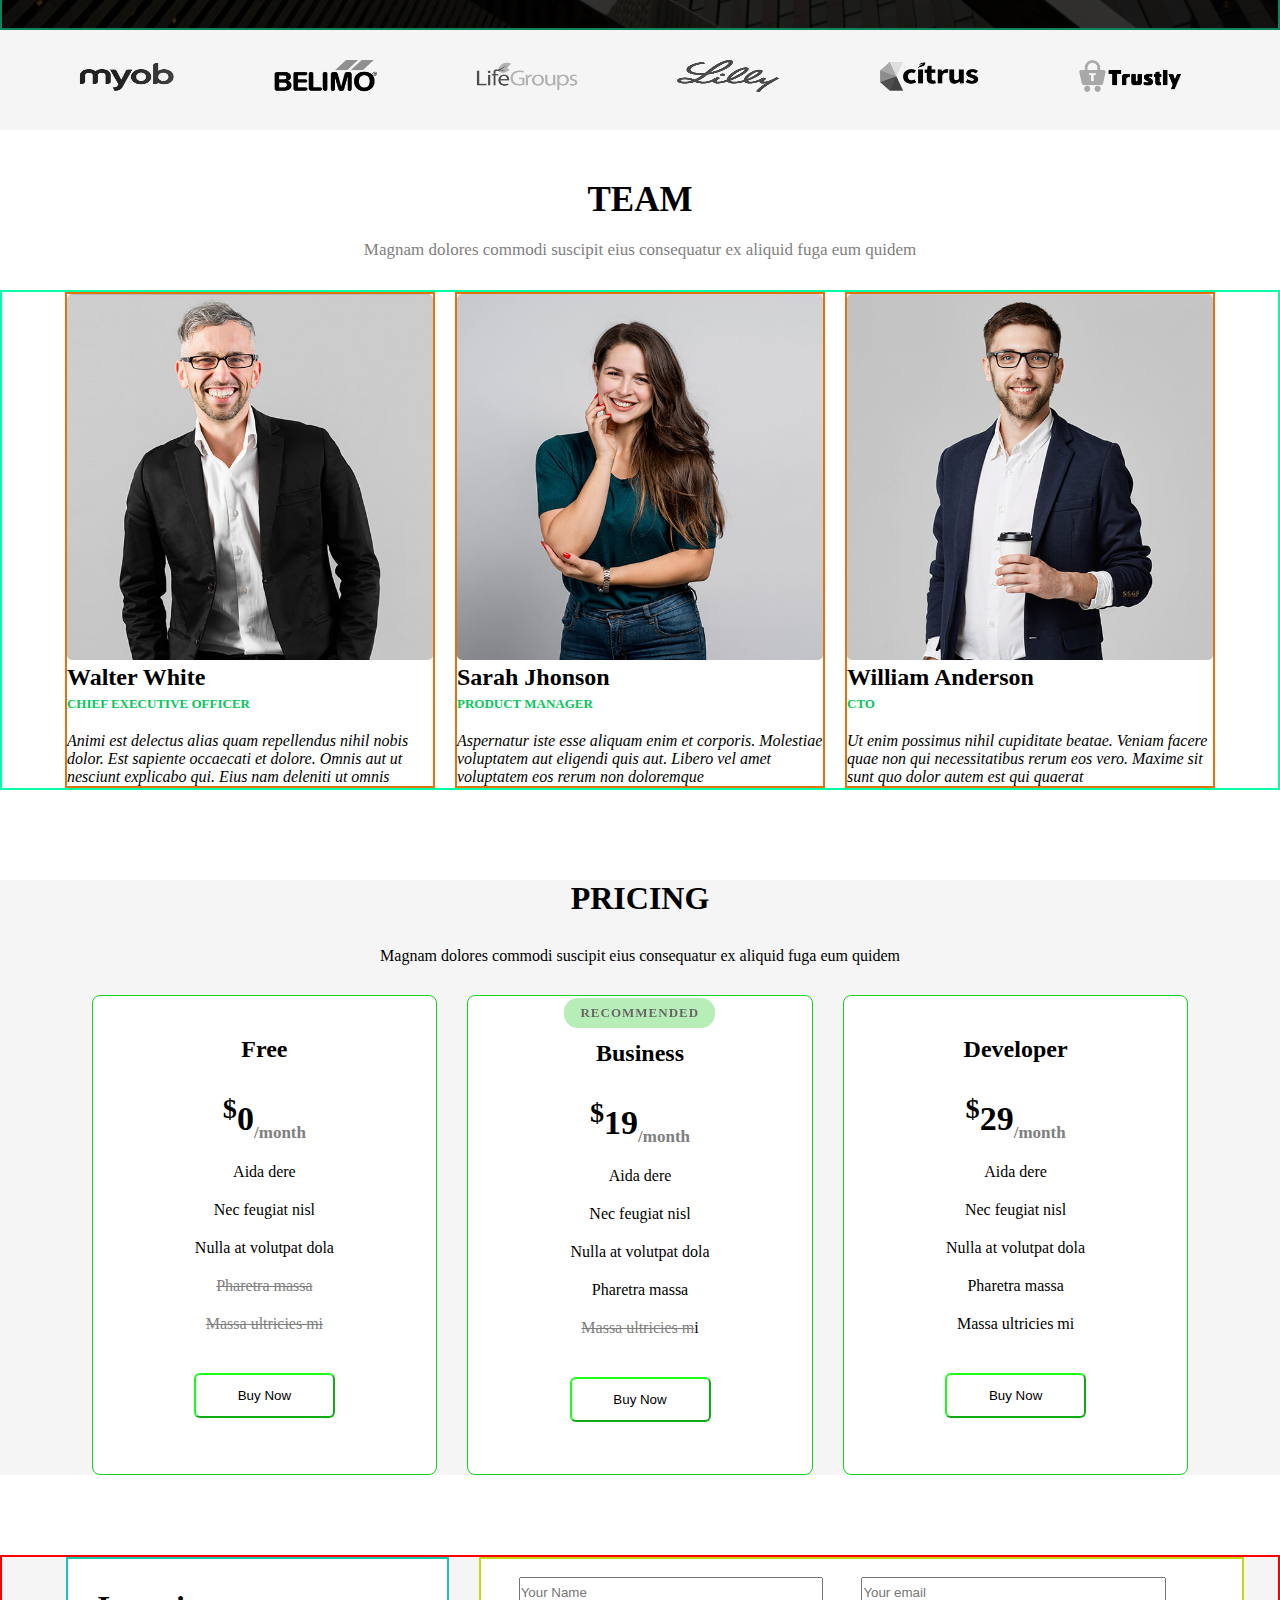
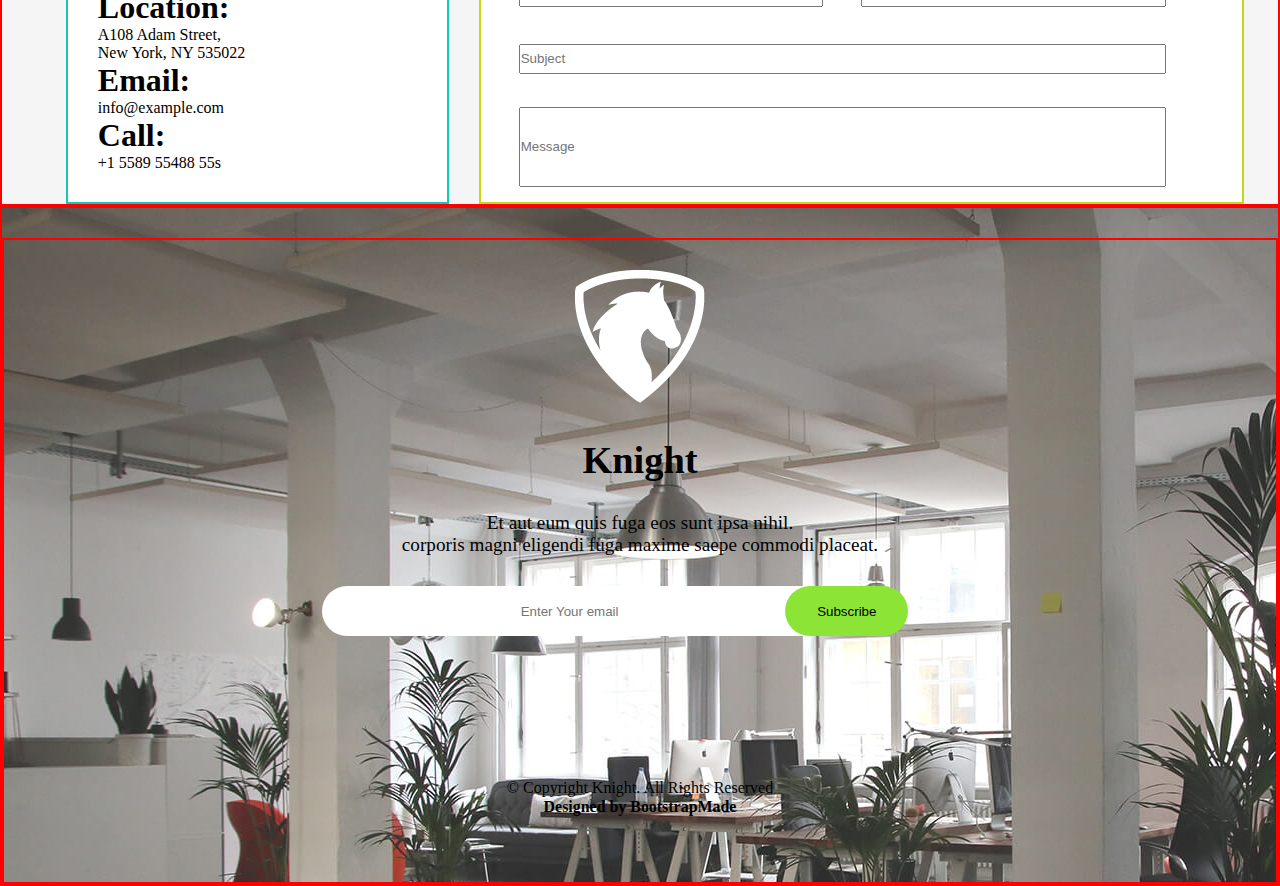
<file: ass2.html>
<!DOCTYPE html>
<html lang="en">

<head>
    <meta charset="UTF-8">
    <meta name="viewport" content="width=device-width, initial-scale=1.0">
    <title>Document</title>
    <link rel="stylesheet" href="https://cdnjs.cloudflare.com/ajax/libs/font-awesome/6.4.2/css/all.min.css"
        integrity="sha512-z3gLpd7yknf1YoNbCzqRKc4qyor8gaKU1qmn+CShxbuBusANI9QpRohGBreCFkKxLhei6S9CQXFEbbKuqLg0DA=="
        crossorigin="anonymous" referrerpolicy="no-referrer" />
    <link rel="stylesheet" href="./ass2.css">

</head>

<body>
    <section id="bootstrapemade">
        <div id="div1">
            <h1>bootstrapmade</h1>
            <i class="fa-solid fa-desktop"></i>
            <i class="fa-solid fa-tablet-screen-button"></i>
            <i class="fa-solid fa-mobile-screen-button"></i>
        </div>

        <div id="div2">
            <h1> Knight </h1>
        </div>

        <div id="divshare"> <a href="" <i class="fa-solid fa-arrow-up-right-from-square"></i></a></div>

        <div id="div3">
            <button>
                <i class="fa-solid fa-download"></i>
                Free download</button>
        </div>

    </section>
    <section id="knightpage">
        <div id="knightdiv">
            <img src="./hero-logo.png" alt="">
            <h1>Welcome To Knight Studios</h1>
            <p>WE ARE TEAM OF TALENTED DESIGNERS MAKING WEBSITES WITH BOOTSTRAP</p>
            <button>
                GET STARTED
            </button>
        </div>

    </section>
    <nav id="firstnav">
        <div id="ndiv1">
            <img src="./small logo for sticky nav.png" alt="">
        </div>
        <div id="ndiv2">
            <ul>
                <li><a href="#">HOME </a></li>
                <li><a href="#aboutdiv">ABOUT</a></li>
                <li><a href="#serivces">SERVICE</a></li>
                <li><a href="#portfolio">PORTFOLIO</a></li>
                <li><a href="#team">TEAM</a></li>
                <li><a href="#pricing">PRICING</a></li>
                <li><a href="#">DROP DOWN</a></li>
                <li><a href="#Maincontainer">CONTACT</a></li>
            </ul>
        </div>

    </nav>
    <!---------------------------- about--------------------------------------------- -->

    <section id="about">
        <div id="aboutdiv">
            <h1>about us</h1>
            <p>Magnam dolores commodi suscipit eius consequatur</p>

        </div>
        <div id="aboutcommondiv">
            <div>
                <img src="./aboutimg.jpg" alt="">
            </div>

            <div id="aboutdivcontent">
                <h1>
                    Voluptatem dignissimos provident quasi corporis
                </h1>

                <p>
                    Lorem ipsum dolor sit amet, consectetur adipiscing elit, sed do eiusmod tempor incididunt ut
                    labore
                    et dolore magna aliqua.
                </p>
                <li> Ullamco laboris nisi ut aliquip ex ea commodo consequat.</li>
                <li>Duis aute irure dolor in reprehenderit in voluptate velit.</li>
                <li>Ullamco laboris nisi ut aliquip ex ea commodo consequat. Duis aute irure dolor in reprehenderit
                    in
                    voluptate trideta storacalaperda mastiro dolore eu fugiat nulla pariatur.</li>

                <h4>
                    Ullamco laboris nisi ut aliquip ex ea commodo consequat. Duis aute irure dolor in reprehenderit in
                    voluptate velit esse cillum dolore eu fugiat nulla pariatur. Excepteur sint occaecat cupidatat non
                    proident, sunt in culpa qui officia deserunt mollit anim id est laborum
                </h4>
            </div>
        </div>

        </div>

    </section>
    <!-- --------------------SERVICES -------------------------------->

    <section id="serivces">

        <div id="divserivces">
            <h1>
                SERVICES
            </h1>
            <p>Magnam dolores commodi suscipit eius consequatur ex aliquid fuga eum quidem

            </p>

        </div>
        <!--.------------- section1 ----------->

        <section id="services1">
            <div id="div1">
                <div class="icon_heading_para">
                    <div class="services1_icon">
                        <i class="fa-solid fa-clipboard-list"></i>
                    </div>

                    <div class="heading_para">
                        <h1>
                            Est labore ad
                        </h1>
                        <p>
                            Consequuntur sunt aut quasi enim aliquam quae harum pariatur laboris nisi ut aliquip
                        </p>
                    </div>

                </div>
                <div class="icon_heading_para">
                    <div class="services1_icon">
                        <i class="fa-solid fa-cube"></i>
                    </div>

                    <div class="heading_para">
                        <h1>
                            Harum esse qui
                        </h1>
                        <p>
                            Excepteur sint occaecat cupidatat non proident, sunt in culpa qui officia deserunt </p>
                    </div>

                </div>
                <div class="icon_heading_para">
                    <div class="services1_icon">
                        <i class="fa-regular fa-images"></i>
                    </div>

                    <div class="heading_para">
                        <h1>
                            Aut occaecati
                        </h1>
                        <p>
                            Aut suscipit aut cum nemo deleniti aut omnis. Doloribus ut maiores omnis facere </p>
                    </div>

                </div>
                <div class="icon_heading_para">
                    <div class="services1_icon">
                        <i class="fa-solid fa-shield"></i>
                    </div>

                    <div class="heading_para">
                        <h1>
                            Beatae veritatis </h1>
                        <p>
                            Expedita veritatis consequuntur nihil tempore laudantium vitae denat pacta </p>
                    </div>

                </div>
            </div>
            <div id="div2">
                <img src="./services1.jpg" alt="">

            </div>


        </section>
        <!--.------------- section2 ----------->

        <section id="services2">

            <div id="imgdiv">
                <img src="./services2.png" alt="">
            </div>
            <div id="content">
                <div class="heading_para">
                    <h1>
                        Modi sit Est

                    </h1>
                    <p>
                        Quis excepturiasdgadagdaaagfggggfdg
                    </p>
                </div>
                <div class="heading_para">
                    <h1>
                        Modi sit Est

                    </h1>
                    <p>
                        Quis excepturiasdgadagdaaagfggggfdg
                    </p>
                </div>
                <div class="heading_para">
                    <h1>
                        Modi sit Est

                    </h1>
                    <p>
                        Quis excepturiasdgadagdaaagfggggfdg
                    </p>
                </div>
                <div class="heading_para">
                    <h1>
                        Modi sit Est

                    </h1>
                    <p>
                        Quis excepturiasdgadagdaaagfggggfdg
                    </p>
                </div>


            </div>

        </section>

        <!--.------------- section3 ----------->

        <section id="services3">

            <div id="Contentconainer">
                <div class="heading_para">
                    <h1>

                        Eum ipsam laborum deleniti velit pariatur architecto aut nihil
                    </h1>
                    <p>
                        Lorem ipsum dolor sit amet, consectetur adipiscing elit, sed do eiusmod tempor incididunt ut
                        labore et dolore magna aliqua. Duis aute irure dolor in reprehenderit
                    </p>
                </div>
                <div class="questions">
                    <h1>
                        01 Non consectetur a erat nam at lectus urna duis?
                    </h1>


                </div>
                <div class="questions">
                    <h1>
                        02 Feugiat scelerisque varius morbi enim nunc? </h1>


                </div>
                <div class="questions">
                    <h1>
                        03 Dolor sit amet consectetur adipiscing elit? </h1>


                </div>

            </div>

            <div id="imagecontainer">
                <img src="./serivces3.jpg" alt="">
            </div>
        </section>

    </section>


    <!--.------------- portfolio and 9 photos ----------->

    <section id="portfolio">
        <div id="portfolio_div">
            <h1>PORTFOLIO</h1>
            <p>Magnam dolores commodi suscipit eius consequatur ex aliquid fuga eum quidem</p>

            <button>ALL</button>
            <button>APP</button>
            <button>WEB</button>
            <button>CARD</button>
        </div>


        <section id="photos">

            <div class="inner">
                <img src="./portfolio-1.jpg" alt="">

                <div class="outer">
                    <div class="outer1"></div>
                    <div class="text">
                        <h1>App 1</h1>
                        <p>
                            APP
                        </p>
                        <ul>
                            <li><a href="https://bootstrapmade.com/demo/Knight/"><i class="fa-solid fa-plus"></i></a>
                            </li>
                            <li><a href="https://bootstrapmade.com/demo/Knight/"><i class="fa-solid fa-link"></i></a>
                            </li>
                        </ul>
                    </div>
                    <div class="outer2">

                    </div>

                </div>
            </div>
            <div class="inner">
                <img src="./portfolio-2.jpg" alt="">

                <div class="outer">
                    <div class="outer1"></div>
                    <div class="text">
                        <h1>Web 3</h1>
                        <p>
                            WEB
                        </p>
                        <ul>
                            <li><a href="https://bootstrapmade.com/demo/Knight/"><i class="fa-solid fa-plus"></i></a>
                            </li>
                            <li><a href="https://bootstrapmade.com/demo/Knight/"><i class="fa-solid fa-link"></i></a>
                            </li>
                        </ul>
                    </div>
                    <div class="outer2">

                    </div>

                </div>
            </div>
            <div class="inner">
                <img src="./portfolio-3.jpg" alt="">

                <div class="outer">
                    <div class="outer1"></div>
                    <div class="text">
                        <h1>App 2</h1>
                        <p>
                            APP
                        </p>
                        <ul>
                            <li><a href="https://bootstrapmade.com/demo/Knight/"><i class="fa-solid fa-plus"></i></a>
                            </li>
                            <li><a href="https://bootstrapmade.com/demo/Knight/"><i class="fa-solid fa-link"></i></a>
                            </li>
                        </ul>
                    </div>
                    <div class="outer2">

                    </div>

                </div>
            </div>
            <div class="inner">
                <img src="./portfolio-4.jpg" alt="">

                <div class="outer">
                    <div class="outer1"></div>
                    <div class="text">
                        <h1>Card 2</h1>
                        <p>
                            CARD
                        </p>
                        <ul>
                            <li><a href="https://bootstrapmade.com/demo/Knight/"><i class="fa-solid fa-plus"></i></a>
                            </li>
                            <li><a href="https://bootstrapmade.com/demo/Knight/"><i class="fa-solid fa-link"></i></a>
                            </li>
                        </ul>
                    </div>
                    <div class="outer2">

                    </div>

                </div>
            </div>
            <div class="inner">
                <img src="./portfolio-5.jpg" alt="">

                <div class="outer">
                    <div class="outer1"></div>
                    <div class="text">
                        <h1>Web 2</h1>
                        <p>
                            WEB
                        </p>
                        <ul>
                            <li><a href="https://bootstrapmade.com/demo/Knight/"><i class="fa-solid fa-plus"></i></a>
                            </li>
                            <li><a href="https://bootstrapmade.com/demo/Knight/"><i class="fa-solid fa-link"></i></a>
                            </li>
                        </ul>
                    </div>
                    <div class="outer2">

                    </div>

                </div>
            </div>
            <div class="inner">
                <img src="./portfolio-6.jpg" alt="">

                <div class="outer">
                    <div class="outer1"></div>
                    <div class="text">
                        <h1>App 3</h1>
                        <p>
                            APP
                        </p>
                        <ul>
                            <li><a href="https://bootstrapmade.com/demo/Knight/"><i class="fa-solid fa-plus"></i></a>
                            </li>
                            <li><a href="https://bootstrapmade.com/demo/Knight/"><i class="fa-solid fa-link"></i></a>
                            </li>
                        </ul>
                    </div>
                    <div class="outer2">

                    </div>

                </div>
            </div>
            <div class="inner">
                <img src="./portfolio-7.jpg" alt="">

                <div class="outer">
                    <div class="outer1"></div>
                    <div class="text">
                        <h1>Card 1</h1>
                        <p>
                            CARD
                        </p>
                        <ul>
                            <li><a href="https://bootstrapmade.com/demo/Knight/"><i class="fa-solid fa-plus"></i></a>
                            </li>
                            <li><a href="https://bootstrapmade.com/demo/Knight/"><i class="fa-solid fa-link"></i></a>
                            </li>
                        </ul>
                    </div>
                    <div class="outer2">

                    </div>

                </div>
            </div>
            <div class="inner">
                <img src="./portfolio-8.jpg" alt="">

                <div class="outer">
                    <div class="outer1"></div>
                    <div class="text">
                        <h1>Card 3</h1>
                        <p>
                            CARD
                        </p>
                        <ul>
                            <li><a href="https://bootstrapmade.com/demo/Knight/"><i class="fa-solid fa-plus"></i></a>
                            </li>
                            <li><a href="https://bootstrapmade.com/demo/Knight/"><i class="fa-solid fa-link"></i></a>
                            </li>
                        </ul>
                    </div>
                    <div class="outer2">

                    </div>

                </div>
            </div>
            <div class="inner">
                <img src="./portfolio-9.jpg" alt="">

                <div class="outer">
                    <div class="outer1"></div>
                    <div class="text">
                        <h1>Web 3</h1>
                        <p>
                            WEB
                        </p>
                        <ul>
                            <li><a href="https://bootstrapmade.com/demo/Knight/"><i class="fa-solid fa-plus"></i></a>
                            </li>
                            <li><a href="https://bootstrapmade.com/demo/Knight/"><i class="fa-solid fa-link"></i></a>
                            </li>
                        </ul>
                    </div>
                    <div class="outer2">

                    </div>

                </div>
            </div>


        </section>
    </section>


    <!-- --------------------------------Feedback-------------------------------------------------- -->
    <section id="feedback">


        <img src="./testimonials-bg.jpg" alt="">

        <div id="iconbox"><i class="fa-solid fa-quote-right"></i>

        </div>

        <div id="tesimony">
            <h1> Lorem ipsum dolor sit, amet consectetur adipisicing elit. Alias libero voluptatum blanditiis voluptates
                optio sed quisquam dicta, tenetur quod nemo iste officia harum modi ullam, soluta nulla sit beatae
                maxime.

            </h1>

        </div>
        <div id="tesimonyimg">
            <img src="./testimonials-2.jpg" alt="">
            <h1>SARA WILSON</h1>
            <P>Designer</P>
        </div>


    </section>

    <!-- ----------------------------navbar------------------------------------------------------ -->

    <nav id="clientlogo">


        <div><img src="./client-1.png"></div>
        <div><img src="./client-2.png"></div>
        <div><img src="./client-3.png"></div>
        <div><img src="./client-4.png"></div>
        <div><img src="./client-5.png"></div>
        <div><img src="./client-6.png"></div>


    </nav>
    <!------------------------------ team ------------------------------------------------------->

    <section id="team">

        <div id="intro">
            <h1>
                TEAM
            </h1>
            <p>
                Magnam dolores commodi suscipit eius consequatur ex aliquid fuga eum quidem
            </p>
        </div>

        <div id="container">

            <div class="singlecard">
                <img src="./team-1 (1).jpg" alt="">
                <h1>Walter White</h1>
                <h4>CHIEF EXECUTIVE OFFICER</h4>
                <p>
                    Animi est delectus alias quam repellendus nihil nobis dolor. Est sapiente occaecati et dolore. Omnis
                    aut ut nesciunt explicabo qui. Eius nam deleniti ut omnis
                </p>
                <div id="effect">
                    <i class="fa-brands fa-twitter"></i>
                    <i class="fa-brands fa-facebook"></i>
                    <i class="fa-brands fa-instagram"></i>
                    <i class="fa-brands fa-linkedin"></i>
                </div>
            </div>
            <div class="singlecard">
                <img src="./team-2 (1).jpg" alt="">
                <h1>Sarah Jhonson</h1>
                <h4>PRODUCT MANAGER</h4>
                <p>
                    Aspernatur iste esse aliquam enim et corporis. Molestiae voluptatem aut eligendi quis aut. Libero
                    vel amet voluptatem eos rerum non doloremque </p>
                <div id="effect">
                    <i class="fa-brands fa-twitter"></i>
                    <i class="fa-brands fa-facebook"></i>
                    <i class="fa-brands fa-instagram"></i>
                    <i class="fa-brands fa-linkedin"></i>
                </div>
            </div>
            <div class="singlecard">
                <img src="./team-3 (1).jpg" alt="">
                <h1>William Anderson</h1>
                <h4>CTO</h4>
                <p>
                    Ut enim possimus nihil cupiditate beatae. Veniam facere quae non qui necessitatibus rerum eos vero.
                    Maxime sit sunt quo dolor autem est qui quaerat </p>
                <div id="effect">
                    <i class="fa-brands fa-twitter"></i>
                    <i class="fa-brands fa-facebook"></i>
                    <i class="fa-brands fa-instagram"></i>
                    <i class="fa-brands fa-linkedin"></i>
                </div>
            </div>

        </div>


    </section>

    <!------------------------------ PRICING------------------------------------------------------------ -->
    <section id="pricing">

        <h1 style="margin-top: 50px;">PRICING</h1>
        <p>Magnam dolores commodi suscipit eius consequatur ex aliquid fuga eum quidem</p>

        <div id="all_prices">

            <div class="card">
                <h2>Free</h2>
                <h1><sup>$</sup>0<sub style="color: grey;font-size: 17px;">/month</sub></h1>
                <p>
                    Aida dere
                </p>
                <p>
                    Nec feugiat nisl

                </p>
                <p>Nulla at volutpat dola</p>
                <p> <s style="  color: grey;">Pharetra massa</s> </p>
                <p><s style="  color: grey;">Massa ultricies mi</s></p>

                <button>Buy Now</button>
            </div>
            <div id="middle" class="card">
                <h3>RECOMMENDED</h3>
                <h2>Business</h2>
                <h1><sup>$</sup>19<sub style="color: grey;font-size: 17px;">/month</sub></h1>
                <p>
                    Aida dere
                </p>
                <p>
                    Nec feugiat nisl

                </p>
                <p>Nulla at volutpat dola</p>
                <p>Pharetra massa</p>
                <p><s style="  color: grey;">Massa ultricies m</s>i</p>
                <button>Buy Now</button>

            </div>
            <div class="card">
                <h2>Developer</h2>
                <h1><sup>$</sup>29<sub style="color: grey;font-size: 17px;">/month</sub></h1>
                <p>
                    Aida dere
                </p>
                <p>
                    Nec feugiat nisl

                </p>
                <p>Nulla at volutpat dola</p>
                <p>Pharetra massa</p>
                <p>Massa ultricies mi</p>
                <button>Buy Now</button>

            </div>

        </div>
    </section>

    <!----------------------------- contatct ------------------------------------------>
    <section id="Maincontainer">

        <div></div>

        <div id="leftcontainer">

            <i class="fa-solid fa-location-dot"></i>

            <div class="Name">
                <h1>Location:</h1>
                <p>A108 Adam Street,<br>
                    New York, NY 535022</p>

            </div>
            <i class="fa-solid fa-location-dot"></i>

            <div class="Name">
                <h1>Email:</h1>
                <p>info@example.com
                </p>

            </div>
            <i class="fa-solid fa-location-dot"></i>

            <div class="Name">
                <h1>Call:</h1>
                <p>+1 5589 55488 55s</p>

            </div>



        </div>

        <!-- ---------------------------------form --------------------------------------------------------->
        <div id="rightcontainer">



            <input style="width: 40%;height: 30px;" type="text" placeholder="Your Name">


            <input style="width: 40%;height: 30px;" type="text" placeholder="Your email">

            <br><br>


            <input style="width: 85%;height: 30px;" type="text" placeholder="Subject"> <br><br>


            <input style="width: 85% ;height: 80px;" type="text" placeholder="Message"> <br>






        </div>

    </section>

    <!----------------------------- footer------------------------------------------ -->
    <footer>
        <div id="conatiner">
            <img src="./hero-logo.png" alt="">
            <h1>Knight</h1>
            <p>Et aut eum quis fuga eos sunt ipsa nihil. <br> corporis magni eligendi fuga maxime saepe commodi
                placeat.

            </p>

            <input type="search" placeholder="Enter Your email">


            <button>Subscribe</button>

            <div id="footericons">

                <i class="fa-brands fa-twitter"></i>
                <i class="fa-brands fa-facebook"></i>
                <i class="fa-brands fa-instagram"></i>
                <i class="fa-brands fa-skype"></i>
                <i class="fa-brands fa-linkedin"></i>

            </div>
            <br><br><br><br><br>
            <small>
                © Copyright Knight. All Rights Reserved


            </small>
            <h5>
                Designed by BootstrapMade
            </h5>
            <br><br><br>


        </div>

    </footer>

</body>

</html>
</file>
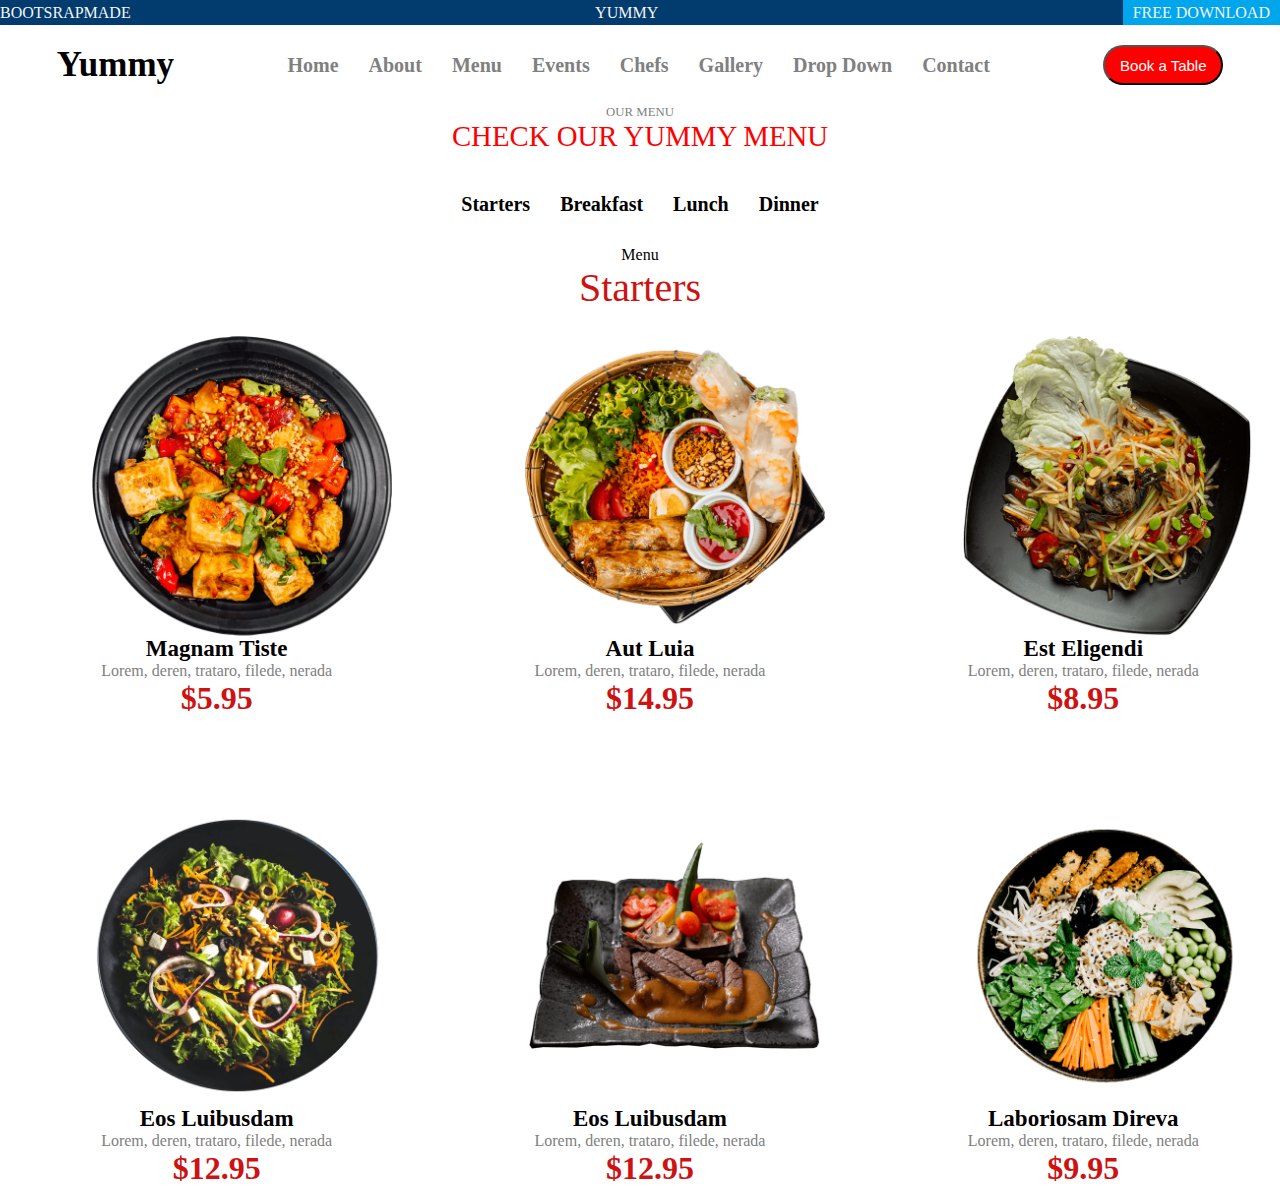
<file: assignment.html>
<!DOCTYPE html>
<html lang="en">
<head>
    <meta charset="UTF-8">
    <meta name="viewport" content="width=\, initial-scale=1.0">
    <title>Document</title>
    <link rel="stylesheet" href="./assignment.css">
</head>
<body>

    <nav>
        <div id="div1">bootsrapmade</div>
        <div id="div2">Yummy</div>
<div id="div3">Free Download</div>



 

    </nav>

    <section id="section1">
        <div id="div4">
            Yummy
        </div>
        <div id="div5" >
            <ul>
                <li><a href="#">Home</a></li>
                <li><a href="#">About</a></li>
                <li><a href="#">Menu</a></li>
                <li><a href="#">Events</a></li>
                <li><a href="#">Chefs</a></li>
                <li><a href="#">Gallery</a></li>
                <li><a href="#">Drop Down</a></li>
                <li><a href="#">Contact</a></li>

            </ul>
        </div>
        <div id="div6">
            <button>Book a Table</button>
        </div>
    </section>

    <section id="section2">
        <div id="div7" >
            Our menu
        </div>
        <div id="div8">
            CHECK OUR YUMMY MENU
        </div>

        <ul id="ul2">
            <li>Starters</li>
            <li>Breakfast</li>
            <li>Lunch</li>
            <li>Dinner</li>
        </ul>
        <div id="div9">Menu</div>
        <div id="div10">Starters</div>
    </section>

    <section id="section3">
        <div class="imagetextcontainer
        "  class="imagetextcontainer
        ">
            <div  class="div11"><img style="height: 300;width: 300px;" src="./menu-item-1.png" ></div>
            <p>Magnam Tiste</p>
            <h4>Lorem, deren, trataro, filede, nerada</h4>
            <h1>$5.95</h1>
        </div>
        <div class="imagetextcontainer
        ">
            <div  class="div11"><img src="./menu-item-2.png" >
            </div>
            <p>Aut Luia</p>
            <h4>Lorem, deren, trataro, filede, nerada

            </h4>
            <h1>$14.95</h1>
        </div>
        
        <div class="imagetextcontainer
        ">
            <div  class="div11"><img src="./menu-item-3.png" ></div>
            <p>Est Eligendi</p>
            <h4>Lorem, deren, trataro, filede, nerada

            </h4>
            <h1>$8.95</h1>
        </div>
        <div class="imagetextcontainer
        ">
            <div  class="div11"><img src="./menu-item-4.png" ></div>
            <p>Eos Luibusdam</p>
            <h4>Lorem, deren, trataro, filede, nerada

            </h4>
            <h1>$12.95</h1>

        </div>
        <div class="imagetextcontainer
        ">
            <div  class="div11"><img src="./menu-item-5.png" ></div>
            <p>Eos Luibusdam</p>
            <h4>Lorem, deren, trataro, filede, nerada

            </h4>
            <h1>$12.95</h1>
        </div>
        <div class="imagetextcontainer
        ">
            <div  class="div11"><img src="./menu-item-6.png" ></div>
            <p>Laboriosam Direva</p>
            <h4>Lorem, deren, trataro, filede, nerada

            </h4>
            <h1>$9.95</h1>
        </div>
    </section>
</body>
</html>
</file>
<file: ass1.css>
section{
    height: 300px;
    border: 2px solid red;
    display: flex;
    justify-content: center;
    
    gap: 20px;
    position: relative;
    top: 150px;

}
div{
    height: 300px;
    width: 320px;
    border: 2px solid red;
    /* display: flex;
    justify-content: center;
    align-items: center; */
    position: relative;
}
img{
    height:298px ;
    width: 320px;
    
}

.intro{
    border: 2px solid red;
    height: 100px;
    width: 280px;
    position: absolute;
    top: 250px;
    left: 15px;
    background-color: white;
    text-align: center;
    
    transition: all 0.25s ease-in 0s;
   
}

.intro:hover{
    height: 120px;
    /* transform: scale(10px,0px); */
    /* visibility: visible; */
    
}
hr{
    width: 50px;
    text-align: center;
}
ul{
    display: flex;
    justify-content: space-evenly;
    /* gap: 30px; */
}
li{
    list-style-type: none;
    
}
ul>li>i{
    overflow: hidden;
}
</file>
<file: assignment.css>
*{
    box-sizing: border-box;
   margin: 0;
    padding: 0;}
nav{
    height: 25px;
    /* border: 2px solid red; */
background-color: #023b6d;
display: flex;
justify-content: space-between;
position: sticky;
top: 0px;
}
div{
    /* border: 2px solid red; */
    display: flex;
    justify-content: center;
}
#div1{
    text-transform: uppercase;
    color: whitesmoke;
    display: flex;
    align-items: center;

    
}
#div2{
    text-transform: uppercase;
    color: whitesmoke;
    display: flex;
    align-items: center;
    
}
#div3{
    text-transform: uppercase;
    background-color:#00a6eb;
    color: whitesmoke;
    display: flex;
    align-items: center;
    padding: 10px;
    
}
#section1{
    /* background-color: red; */
    /* border: 2px solid red; */
    height: 80px;
    display: flex;
    justify-content: space-around;
    position: sticky;
    
    top: 25px;
    background-color: white;
}
#section1 ul{

    display: flex;
    justify-content: space-around;
    align-items: center;

    gap: 30px;
}
li{
   list-style-type: none;
   /* color: white; */
   font-size: 20px;
   font-weight: 900;
  
}
#div5 li{
  
   color: grey;
}
#div4{
    /* text-transform: uppercase; */
    /* border: 2px solid red; */
    color :black;
    display: flex;
    align-items: center;
    font-size: 35px;
    font-weight: 600;
    
}
#div5{

    /* border: 2px solid red; */
    display: flex;
    align-items: center;
}
#div6{

    /* border: 2px solid red; */
    display: flex;
    align-items: center;
}
button{
    height: 40px;
    width: 120px;
    border-radius:50px;
    background-color: red;
    color: white;
    font-size: 15px;
}

#section2{

/* border: 2px solid red; */
display: flex;
justify-content: center;
flex-direction: column;


}

#div7{
    font-size: 0.8em;
    color: grey;
    text-transform: uppercase;

    
}
#div8{
    font-family: cursive;
    font-size: 1.8em;
    color: red;
    font-weight: 100;
    margin-bottom: 40px;
}
#ul2{
    /* border: 2px solid red; */
    display: flex;
    justify-content: center;
    gap: 30px;
    
    margin-bottom: 30px;

}
#div9{
    font-size: 1em;
}
#div10{
    font-size: 2.5em;
    color: #ce1212;
    margin-bottom: 30px;
}
#section3{
    margin-left:50px ;
    /* border: 2px solid red; */
    height: 500px;
    width: 1200px;
    display: flex;
    justify-content: space-around;
    flex-wrap: wrap;
    gap: 100px;
    
}
a{
    color: grey;
    text-decoration: none;
}
#div5>ul>li>a:hover{
    color: black;
    /* background-color: aqua; */
    
}
.imagetextcontainer{
    height: 370px;
    width:250px;
    display: flex;
    flex-direction: column;
}
.imagetextcontainer p{
    font-size: 23px;
    text-align: center;
    font-weight: 600;
}
.imagetextcontainer h4{
    font-weight: 500;
    text-align: center;
    color: grey;
    
}
.imagetextcontainer h1{
    text-align: center;
    color: #ce1212;

}
.div11{
    height: 300px;
    width: 300px;
    
}


#section3 img{
    height: 300;
    width: 300px;
    
}

/* #div12{
    background-image: url("https://bootstrapmade.com/demo/templates/Yummy/assets/img/menu/menu-item-1.png");
}
#div13{
    background-image: url("https://bootstrapmade.com/demo/templates/Yummy/assets/img/menu/menu-item-2.png");
}
#div14{
    background-image: url("https://bootstrapmade.com/demo/templates/Yummy/assets/img/menu/menu-item-3.png");
}
#div15{
    background-image: url("https://bootstrapmade.com/demo/templates/Yummy/assets/img/menu/menu-item-4.png");
}
#div16{
    background-image: url("https://bootstrapmade.com/demo/templates/Yummy/assets/img/menu/menu-item-5.png");
}
#div17{
    background-image: url("https://bootstrapmade.com/demo/templates/Yummy/assets/img/menu/menu-item-6.png");
} */
</file>
<file: ass2.css>
* {
    box-sizing: border-box;
    margin: 0;
    padding: 0;

}
html{

    scroll-behavior: smooth;
}

#bootstrapemade{
    /* border: 2px solid red; */
    height: 35px;
    background-color: #023b6d;
    display: flex;
    justify-content: space-between;
    /* position: relative; */
    position: sticky;
    top: 0;
    z-index: 2;

    
    
}
#bootstrapemade>#div1{
    display: flex;
    gap: 10px;
    align-items: center;
    color: white;
    text-transform: uppercase;
    
 
}
#bootstrapemade>#div1>i{
    font-size: 22px;
    color: white;
    font-weight: 600;
}

#bootstrapemade>#div2{
    color: white;
    font-size: 13px;
    text-align: center;
    display: flex;
    align-items: center;
    position: absolute;
    left: 610px;
    top: 4px;
}
#bootstrapemade>#divshare{
        /* color: grey; */
            
    font-size: 15px;
    position: absolute;
    /* left: 1068px;
    display: flex;
    align-items: center;
    /* color: #0c63b0; */
    top: 9px;
}
#bootstrapemade>#divshare>a{
    color: grey;
}
#bootstrapemade>#div3>button{
    height: 100%;
    width: 163px;
    text-transform: uppercase; */
    background-color: #00a6eb;
    border-style: none;
    color: white;
}
#knightpage {
    /* border: 2px solid red; */
    height: 641px;
    display: flex;
    justify-content: center;
    align-items: center;
    color: white;
    /* background-color: rgb(212, 174, 174); */
    background-image: url("./hero-background.png");


}

#knightdiv {
    /* border: 2px solid red; */
    display: flex;
    flex-direction: column;
    justify-content: center;
    align-items: center;
    gap: 30px;


}

#knightdiv img {
    height: 133px;
    /* background-color: black; */
    width: 127px;

}

#knightdiv>h1 {
    color: white;
    font-size: 55px;
    font-family: math;
}

#knightdiv>p {
    font-size: 16px;
    font-family: math;
    color: grey;
    margin-bottom: 10px;

}

#knightpage button {
    height: 54px;
    width: 185px;
    /* padding: 0; */
    background-color: rgb(104 184 91);
    border-color: rgba(104 184 91 0.4);
    font-size: 17px;
    color: white;
    border: 4px;
    border-radius: 3px;
    transition: all 0.5s ease-out 0s;
    letter-spacing: 2px;

    /* letter spacing is used to give space betwween letters */
    /* there is word spacing also to give space berween words */
}

#knightpage button:hover {

    background-color: white;
    color: rgb(104 184 91);
}

#firstnav{
    border-bottom: 3px solid whitesmoke;
    /* box-shadow: 2px; */
    height: 90px;
    display: flex;
    justify-content: center;
    align-items: center;
    /* gap: 20px; */
    position: sticky;
    top: 35px;
    background-color: white;
    z-index: 1;
}

#ndiv1 {
    /* border: 2px solid red; */
    height: 80%;
    width: 20%;
    display: flex;
    /* justify-content: center; */
    align-items: center;

}

#ndiv1 img {
    /* background-color: black; */
    height: 53%;
    width: 16%;
}

#ndiv2 {
    /* border: 2px solid red; */
    height: 80%;
    width: 68%;
    display: flex;
    justify-content: center;
    align-items: center;
    position: relative;
    left: 76px;
}

#ndiv2 ul {
    display: flex;

    justify-content: center;
    list-style-type: none;
    /* align-items: center; */
    gap: 30px;


}

#ndiv2 ul a {
    text-decoration: none;
    color: rgb(27, 23, 23);
    font-size: 17px;
    /* font-family: sans-serif; */
}

#ndiv2 ul a:hover {
    color: rgb(104 184 91);
    /* transition: all 0.6 ease-out 5s; */
}


#about {
    /* border: 2px solid red; */
    height: 617px;

}

#aboutdiv {
    /* border: 2px solid red; */
    text-align: center;
    margin-top: 50px;
    margin-bottom: 30px;

}

#aboutdiv h1 {

    text-transform: uppercase;
    font-weight: 700;
    font-family: sans-serif;
    font-size: 30px;
}

#aboutdiv p {
    color: grey;
    font-size: 18px;
    margin-top: 20px;

}

#aboutcommondiv {
    /* border: 2px solid rgb(21, 222, 38); */
    height: 400px;

    display: flex;
    justify-content: space-between;
    /* align-items: center; */
    gap: 98px;
    background-color: white;


}

#aboutcommondiv img {
    /* border: 5px solid red; */
    /* height: 100%; */
    width: 549px;
    border: 20px solid whitesmoke;
    position: relative;
    left: 74px;
}

#aboutdivcontent {
    /* border: 2px solid red; */



}

#aboutdivcontent>h1 {
    font-size: 30px;
    font-weight: 600;
    font-family: sans-serif;
    color: #423b3b;
}

#aboutdivcontent>p {
    font-size: 18px;
    font-family: system-ui;
    margin-top: 14px;
    font-style: italic;
    color: #0f0e0e;
}

#aboutdivcontent li {
    margin-top: 14px;
    list-style-type: number;
    font-size: 18px;


}

#aboutdivcontent h4 {
    margin-top: 14px;
    font-weight: 500;
    color: rgb(31, 28, 28);
    font-size: 18px;



}

/* -------------------------------services -------------------------------------------------*/
#serivces {
    /* border: 2px solid rgb(10, 164, 207); */
    /* height: 1500px; */
    /* don't need to give height to the  any section */
}

#serivces>#divserivces {
    /* border: 2px solid red; */
    /* display: flex;
    flex-direction: column;
    justify-content: center;
    align-items: center; */
    /* don't use above code ,just use below code for this purpose */
    text-align: center;



}

#divserivces>h1 {
    font-size: 30px;
}

#divserivces>p {

    font-size: 20px;
    color: grey;
    margin-top: 20px;
}

#serivces>h1 {
    font-size: 31px;
}

#serivces>p {

    margin-top: 15px;
    font-size: 17px;
    color: grey;


}

#services1 {
    /* border: 2px solid red; */
    height: 500px;
    display: flex;
    justify-content: center;
    margin: 50px 50px 50px 80px;
    gap: 30px;
}


#services1>#div1 {
    /* border: 2px solid rgb(43, 255, 0); */

    height: 100%;
    /* display: flex; */
}

.icon_heading_para {
    /* border: 2px solid red; */
    height: 25%;
    display: flex;
}

.services1_icon {
    /* border: 2px solid red; */
    display: flex;
    align-items: center;
    font-size: 45px;
    color: #00c3008c;
}

.heading_para {
    /* border: 2px solid red; */
    margin: 20px;

}

.heading_para>h1 {
    font-size: 23px;
    font-weight: 700;
}

.heading_para>p {
    font-size: 18px;
    color: grey;
}

#services1>#div2 {
    height: 100%;

    border: 2px solid rgb(174, 0, 255);D

}

#services1>#div2>img {
    height: 100%;
    width: 100%;
}

#services2 {
    /* border: 2px solid red; */
    height: 500px;
    display: flex;
    justify-content: center;
    gap: 50px;
}

#services2>#imgdiv {
    height: 100%;

    /* border: 2px solid red; */
    position: relative;
    right: 30px;

}




#services2>#content {
    /* border: 2px solid red; */
    /* width: 20px; */
}

#services2>#content>.heading_para {
    /* border: 2px solid red; */
    /* height: 60px; */
    width: 500px;
    height: 20%;

}

#services2>#content>.heading_para>h1 {
    font-size: 25px;
}

#services2>#content>.heading_para:hover h1 {

    color: rgb(176, 227, 92);
}

#services2>#content>.heading_para>p {
    font-size: 20px;
}


#services3 {
    /* border: 2px solid rgb(156, 212, 15); */
    height: 550px;
    display: flex;
    justify-content: space-between;
    background-color: whitesmoke;



}

#services3>#Contentconainer {
    /* border: 2px solid red; */
    width: 520px;
    /* text-align: center */
    margin: 50px 0px 20px 130px;


}

#services3>#Contentconainer>#heading_para {
    /* border: 10px solid rgb(38, 214, 47);
font-size: 50px; */
    /* display: flex; */
    /* flex-direction: column; */
    /* justify-content: space-around; */
    /* align-items: center; */
    /* background-color: whitesmoke; */

    /* Note-No need for above code */
    /* text-align: center; */
}

/* #services3>#Contentconainer>#heading_para>h1{
    border: 2px solid rgb(7, 146, 113);
} */

#services3>#imagecontainer {
    /* border: 2px solid red; */
    width: 40%;




}

#services3>#imagecontainer>img {
    height: 100%;
    width: 100%;



}

#services3>#Contentconainer>.questions {

    /* border: 2px solid red; */
    background-color: white;
    color: black;
    height: 60px;
    margin-bottom: 20px;
}

#portfolio {
    margin-top: 50px;
    /* border: 2px solid green; */
}

#portfolio>#portfolio_div {
    /* border: 2px solid red; */
    text-align: center;
    margin-bottom: 50px;

}

#portfolio>#portfolio_div>h1 {
    font-size: 30px;

}

#portfolio>#portfolio_div>p {
    font-size: 20px;
    margin: 15px 0px 40px 0px;
    color: grey;
}

#portfolio>#portfolio_div>button {
    background-color: whitesmoke;
    color: black;
    height: 38px;
    width: 60px;
    margin-right: 10px;
    /* border-radius: 4px;    */
    border-style: none;
    /* Note--- when you don't want defualt border around the button use above attribute to make borderless button */
    border-color: whitesmoke;


}

#portfolio>#portfolio_div>button:hover {
    background-color: rgb(101, 182, 101);
    color: white;
}

#photos {
    /* margin-top: 10px; */
    /* border: 2px solid rgb(130, 12, 198); */
    /* height: 813px; */
    /* width: 1000px; */
    /* Note---don't need to give width here,it will take entire width of the screen */
    display: flex;
    justify-content: center;
    flex-wrap: wrap;
    gap: 20px;

}

.inner {
    height: 250px;
    width: 350px;
    /* border: 4px solid red; */
    display: flex;
    justify-content: center;
    align-items: center;
    flex-wrap: wrap;

    position: relative;
    /* top: 150px; */
    /* note-there is no need of above unnecessary code */


    /* transition:all 1s ease-out 0s ; */


}

.outer1 {
    height: 50px;
    width: 50px;
    border-top: 5px solid white;
    border-left: 5px solid white;
    position: absolute;
    top: 10px;
    left: 10px;
    visibility: hidden;

}

.text>h1 {
    color: white;
    text-align: center;
}

.outer2 {
    height: 50px;
    width: 50px;
    border-bottom: 5px solid white;
    border-right: 5px solid white;
    position: absolute;
    bottom: 8px;
    right: 11px;
    visibility: hidden;

}

.outer {
    height: 87%;
    width: 87%;
    /* border: 2px solid rgb(4, 218, 111); */
    position: absolute;
    transition: all 0.3s linear 0s;
}


.text>h1 {
    visibility: hidden;
}

.inner>img {
    height: 100%;
    width: 100%;
}


.inner:hover .outer {
    height: 100%;
    width: 100%;
    background-color: rgba(32, 32, 30, 0.64);

    /* border: 10px solid red; */


    color: white;
}

.outer:hover h1 {
    visibility: visible;

}

.outer:hover .outer1 {
    visibility: visible;

}

.outer:hover .outer2 {
    visibility: visible;

}

.text {
    display: flex;
    flex-direction: column;

    gap: 11px;
    position: relative;
    top: 77px;

}

.text>p {
    text-align: center;
    visibility: hidden;
}

.text>ul {
    list-style-type: none;
    display: flex;
    justify-content: center;
    gap: 10px;
    visibility: hidden;
}

.text>ul>li>a {
    color: aliceblue;
}

.outer:hover p {
    visibility: visible;
}

.outer:hover ul {
    visibility: visible;
}

/* #last{
    position: relative;
    right: 403px;
} */

/* 
note-After and before for L and reverse L 
text size should not increase after the hover effect  */

/* <!--------------------------Feedback-----------------------------------------------------> */

#feedback {
    margin-top: 80px;
    border: 2px solid rgb(13, 132, 92);

    position: relative;
    height: 550px;
}

#feedback>img {
    height: 100%;
    width: 100%;
    
}

#feedback>#iconbox {
    margin-top: 30px;
    border: 2px solid rgb(20, 204, 23);
    border-radius: 100%;
    width: 80px;
    height: 60px;
    position: absolute;
    top: 5px;
    left: 49%;
}

#feedback>#iconbox>i {
    color: green;
    font-size: 30px;
    position: relative;
    left: 25px;
    top: 15px;

}

#tesimony{
    border: 2px solid green;
    position: absolute;
    top: 100px;
    left: 10%;
    width: 80%;

    color: white;
    margin-top: 50px;

}
#tesimonyimg{
    position: absolute;
    bottom: 157px;
    left: 600px; 
    color: white;
 
    
}

#tesimonyimg>img{
    height: 69px;
    width: 69px;
    border-radius: 100%;




}

/* <!-- -------------------navbar------------------------------------------------------ --> */


#clientlogo {
    /* margin-top: 10px; */
    /* border: 2px solid red; */
    display: flex;
    justify-content: space-evenly;
    align-items: center;
    /* gap: 50px; */
    list-style-type: none;
    background-color: whitesmoke;



}

#clientlogo>div {
    /* border: 2px solid red; */
    margin-top: 30px;
    height: 70px;
    width: 10%;
}

#clientlogo div img {
    height: 45%;
    width: 80%;
    transition: all 0.50s ease-in-out 0s;
    filter: grayscale(100%);

}

#clientlogo>div:hover img {
    transform: scale(1.2);
    filter: none;


}

/* ------------------------team------------------------------------------------ */
#team{
    /* border: 2px solid rgb(46, 7, 186); */
    margin-top: 50px;
    text-align: center;

}
#team>#intro{
    /* border: 2px solid red; */
    
}
#team>#intro>h1{
    font-size: 35px;
    
}
#team>#intro>p{
    margin-top: 20px;
    font-size: 17px;
    color: grey;
    margin-bottom: 30px;
}
#team>#container{
    border: 2px solid rgb(0, 255, 162);
    display: flex;
    justify-content: center;
    gap: 20px;
}

#team>#container>.singlecard{
    border: 2px solid rgb(227, 113, 13);
width: 29%;
position: relative;
text-align: left;
}
#team>#container>.singlecard>img{
    /* height: 110%; */
    width: 100%;
    border-radius: 5px;
}

#team>#container>.singlecard>#effect{
    border: 2px solid red;
    position: absolute;
    bottom: 146px;
    width: 100%;
    height: 45px;
    opacity: 0;
    border-style: none;
    overflow: hidden;
    display: flex;
    justify-content: center;
    align-items: center;
    gap: 30px;
    font-size: 20px;
    color: whitesmoke;
    
}
#team>#container>.singlecard:hover #effect{
 opacity: 0.8;
 background-color: #54de54;
    animation-name: effect;
 animation-duration: 1s;
 animation-timing-function: ease;

}

@keyframes effect{
    from{height: 0;}
    to{height: 45px;}
}


#team>#container>.singlecard>h1{
    font-size: x-large;
    
}
#team>#container>.singlecard>h4{
    margin-top: 5px;
    color: rgb(6, 199, 90);
    font-size: small;
}
#team>#container>.singlecard>p{
    margin-top: 20px;
    font-style: italic;
    font-size: 16px;
    font-family: math;
    /* color: grey; */
    /* display: flex;
    flex-direction: column;
    justify-content: space-around; */

}



/* <!------------------------------ PRICING------------------------------------------------------------ --> */
#pricing{
margin-top: 90px;
/* border: 2px solid red; */
background-color: whitesmoke;
text-align: center;
}
#pricing>h1{
   margin: 30px;
    

    
}

#pricing>p{
    margin-top: 20px;
    margin-bottom: 30px;
}


#all_prices{
    /* border: 2px solid aqua; */
    display: flex;
    justify-content: center;
    gap: 30px;
}
#all_prices>.card{
    border: 1px solid rgb(20, 212, 33);
    /* width: 30%; */
    background-color: white;
    border-radius: 8px;
    height: 480px;
    width: 27%;
}

#all_prices>.card>h3{
    background-color: #1bc91b85;
    opacity: 0.6;
    width: 44%;
    text-align: center;
    position: relative;
    left: 96px;
    height: 30px;
    border-radius: 14px;
    margin-top: 0px;
    font-size: 13px;
    letter-spacing: 1px;
    display: flex;
    align-items: center;
    justify-content: center;
}
#all_prices>#middle>h3 {
margin-top: 2px;


}
#all_prices>#middle>h2{
    margin-top:12px ;

}
#all_prices>.card>h2{
    margin-top: 40px;

}
#all_prices>.card>h1{
    margin-top: 30px;
    font-size: 34px;
}
#all_prices>.card>sub{
    font-size: 50px;
}
#all_prices>.card>p{

    margin-top: 20px;
}

#all_prices>.card>button{
    background-color: white;
    height: 45px;
    width: 141px;
    border-radius: 6px;
    /* border-style: none; */
    border-color: #19ff19;
margin-top:40px ;

}
#all_prices>.card>button:hover{
    background-color:#54de54;
    border-style: none;

}

    
/* <!--------------------- contatct ------------------------------------------> */

#Maincontainer {

    border: 2px solid red;
    display: flex;
    justify-content: center;
    gap: 30px;
    background-color: whitesmoke;
    margin-top: 80px;



}

#Maincontainer>#leftcontainer {
    border: 2px solid rgb(21, 199, 182);
    width: 30%;
    /* display: flex; */

    padding: 30px;
    background-color: white;


}

#Maincontainer>#leftcontainer>i{
    /* border: 2px solid rgb(61, 8, 186); */
    position: relative;
    left: -29px;
    top: 37px;
    font-size: 34px;
    /* background-color: greenyellow; */
    color: green;
}

#Maincontainer>#rightcontainer{
    border: 2px solid rgb(199, 215, 17);
    width: 60%;
    display: flex;
    justify-content: space-evenly;
    /* align-items: center; */
   



}

#Maincontainer>#rightcontainer{
    /* height: 200px; */
    /* background-color: red; */
display: flex;
flex-wrap: wrap;
align-items: center;
/* justify-content: center; */
/* height: 230px; */
background-color: white;


}

/* <!----------------------------- footer------------------------------------------ --> */


footer{
    border: 2px solid red;
background-image: url("./footer-bg.jpg");
background-repeat: no-repeat;
background-position: cover
;
opacity: 1;
color: black;

/* height: 500px; */
/* display: flex;
justify-content: center;
align-items: center; */

text-align: center;

font-size: 1.2em;
/* opacity: 0.8; */
background-color: black;
}
footer>#conatiner{
    border: 2px solid red;

    /* background-color: black; */
}
footer #conatiner,#conatiner>img ,#conatiner>h1 ,#conatiner>p ,#conatiner>input,#conatiner>#footericons{
    
  margin-top: 30px;



}
/* footer>#conatiner>small{
    margin-top: 1000px;
}
footer>#conatiner>p{
    margin-top: 100px;

} */
/* #conatiner>#inputdiv{
    border: 2px solid red
    ;
    width: 60px;
    border-radius: 100%;
    
    
} */
#conatiner>input{

    height: 50px;
    width: 40%;
    border-radius: 40px;
    border-style: none;
    text-align: center;
    
}


#conatiner>button{
    height: 50px;
    width: 123px;
    position: relative;
    right: 50px;
    border-radius: 27px;
    border-style: none;
    background-color: #8ce536;


}

#footericons{



}
</file>
